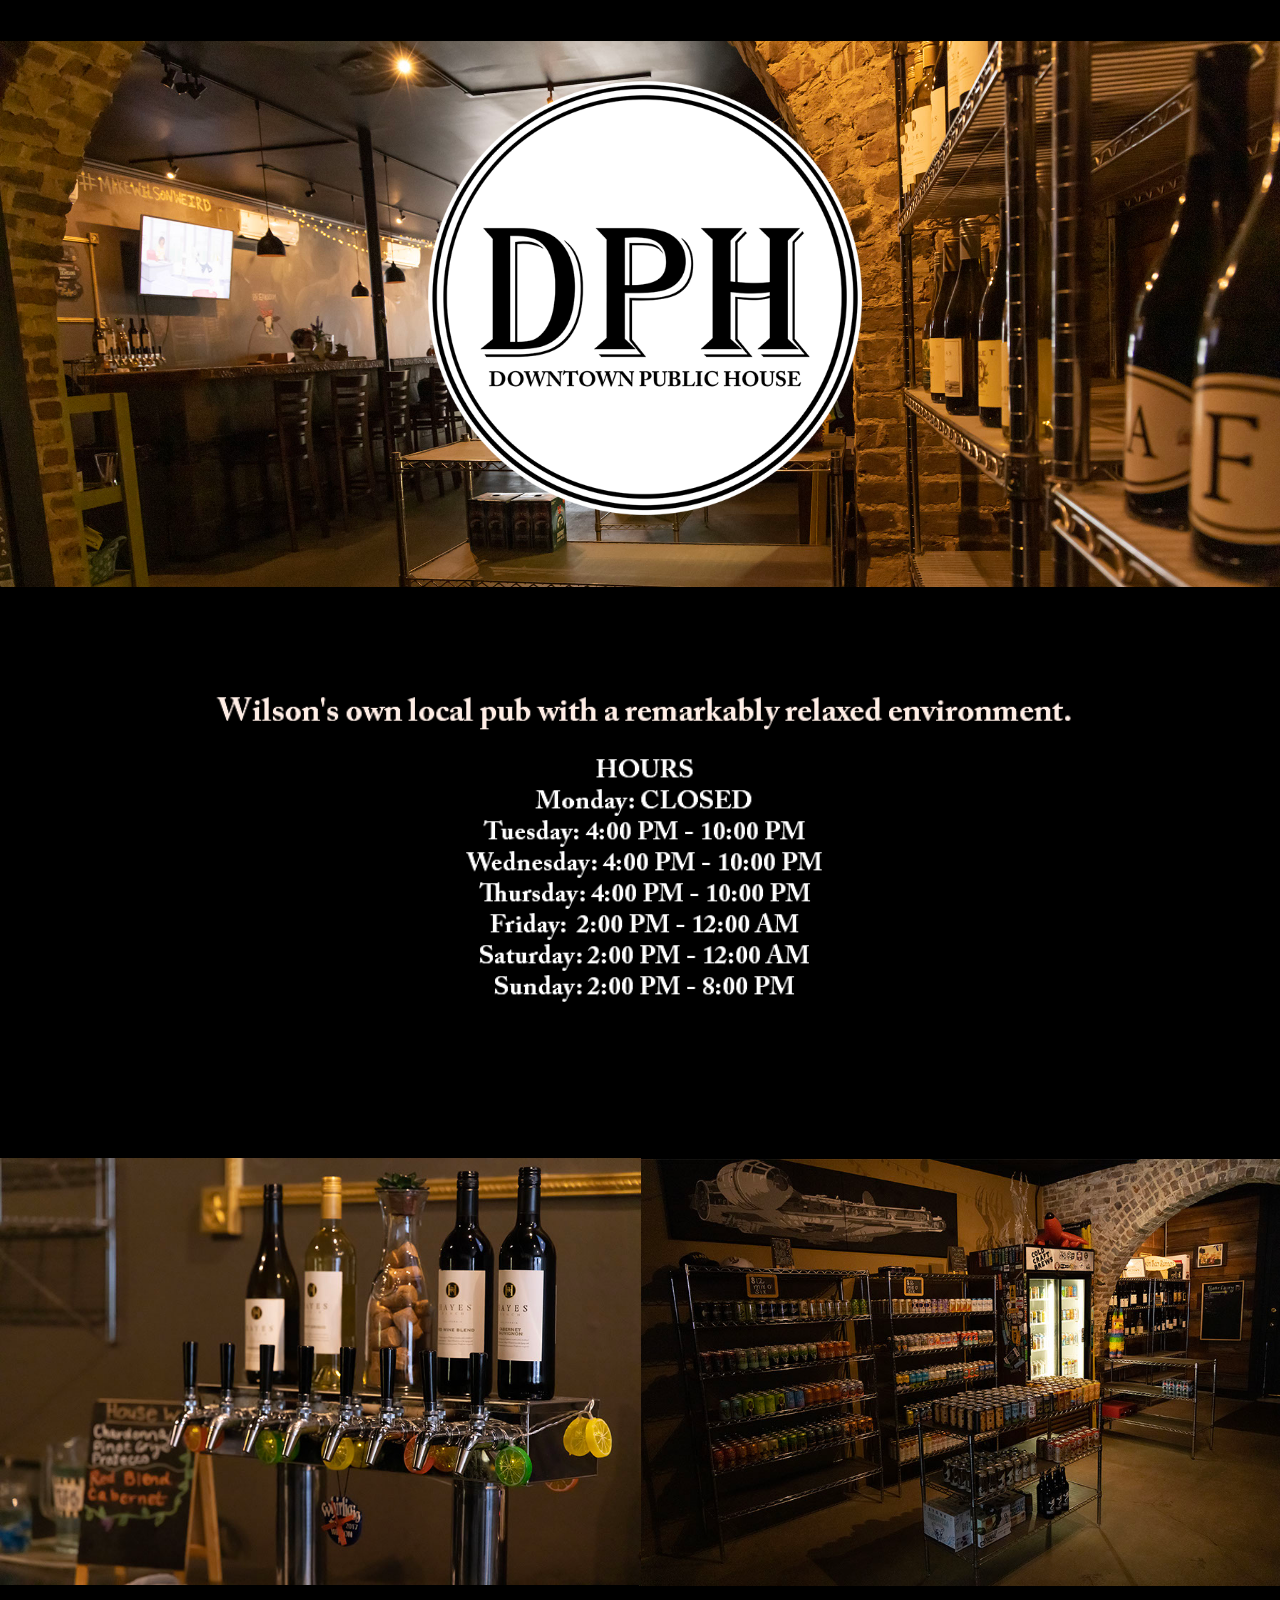
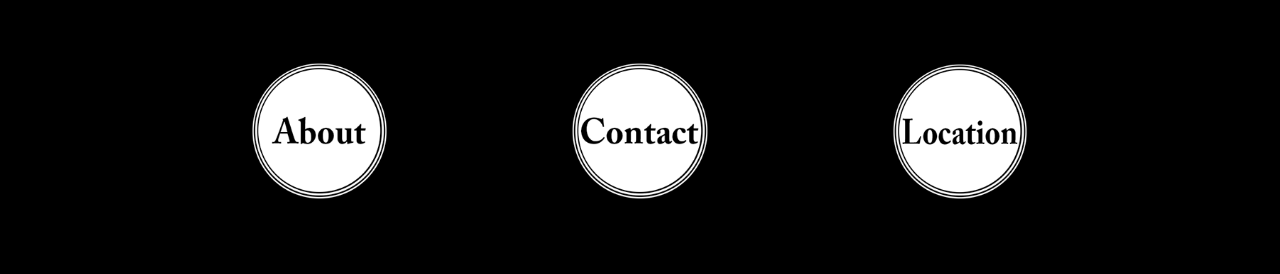
<file: index.html>
<!DOCTYPE html>
<html class="nojs html css_verticalspacer" lang="en-US">
 <head>

  <meta http-equiv="Content-type" content="text/html;charset=UTF-8"/>
  <meta name="generator" content="2018.1.0.386"/>
  <meta name="viewport" content="width=device-width, initial-scale=1.0"/>
  
  <script type="text/javascript">
   // Update the 'nojs'/'js' class on the html node
document.documentElement.className = document.documentElement.className.replace(/\bnojs\b/g, 'js');

// Check that all required assets are uploaded and up-to-date
if(typeof Muse == "undefined") window.Muse = {}; window.Muse.assets = {"required":["museutils.js", "museconfig.js", "jquery.watch.js", "jquery.museresponsive.js", "require.js", "index.css"], "outOfDate":[]};
</script>
  
  <title>Home</title>
  <!-- CSS -->
  <link rel="stylesheet" type="text/css" href="css/site_global.css?crc=444006867"/>
  <link rel="stylesheet" type="text/css" href="css/index.css?crc=3859243957" id="pagesheet"/>
  <!-- IE-only CSS -->
  <!--[if lt IE 9]>
  <link rel="stylesheet" type="text/css" href="css/nomq_index.css?crc=522518288" id="nomq_pagesheet"/>
  <![endif]-->
   </head>
 <body>

  <div class="breakpoint active" id="bp_infinity" data-min-width="961"><!-- responsive breakpoint node -->
   <div class="clearfix borderbox" id="page"><!-- column -->
    <div class="clearfix colelem" id="pu100"><!-- group -->
     <div class="browser_width grpelem shared_content" id="u100-bw" data-content-guid="u100-bw_content">
      <div id="u100"><!-- simple frame --></div>
     </div>
     <div class="clip_frame grpelem" id="u156"><!-- image -->
      <img class="block temp_no_img_src" id="u156_img" data-orig-src="images/096a0080%20copy.jpg?crc=359237868" alt="" data-heightwidthratio="0.427022518765638" data-image-width="1199" data-image-height="512" src="images/blank.gif?crc=4208392903"/>
     </div>
     <div class="clip_frame grpelem" id="u176"><!-- image -->
      <img class="block temp_no_img_src" id="u176_img" data-orig-src="images/dphsmall.png?crc=171950645" alt="" data-heightwidthratio="1" data-image-width="406" data-image-height="406" src="images/blank.gif?crc=4208392903"/>
     </div>
    </div>
    <img class="colelem temp_no_img_src" id="u370-21" alt="Wilson's own local pub with a remarkably relaxed environment. HOURS Monday: CLOSED Tuesday: 4:00 PM - 10:00 PM Wednesday: 4:00 PM - 10:00 PM Thursday: 4:00 PM - 10:00 PM Friday: 2:00 PM - 12:00 AM Saturday: 2:00 PM - 12:00 AM Sunday: 2:00 PM - 8:00 PM" data-orig-src="images/u370-21.png?crc=124376671" data-image-width="872" src="images/blank.gif?crc=4208392903"/><!-- rasterized frame -->
    <div class="clearfix colelem" id="pu222"><!-- group -->
     <div class="clip_frame grpelem" id="u222"><!-- image -->
      <img class="block temp_no_img_src" id="u222_img" data-orig-src="images/096a0066%20copy.jpg?crc=4288953766" alt="" data-heightwidthratio="0.6666666666666666" data-image-width="600" data-image-height="400" src="images/blank.gif?crc=4208392903"/>
     </div>
     <div class="clip_frame grpelem" id="u204"><!-- image -->
      <img class="block temp_no_img_src" id="u204_img" data-orig-src="images/096a0070%20copy.jpg?crc=4105543171" alt="" data-heightwidthratio="0.6451612903225806" data-image-width="620" data-image-height="400" src="images/blank.gif?crc=4208392903"/>
     </div>
    </div>
    <div class="clearfix colelem" id="pu429"><!-- group -->
     <a class="nonblock nontext clip_frame grpelem" id="u429" href="about.html"><!-- image --><img class="block temp_no_img_src" id="u429_img" data-orig-src="images/about.png?crc=4066987932" alt="" data-heightwidthratio="1" data-image-width="151" data-image-height="151" src="images/blank.gif?crc=4208392903"/></a>
     <a class="nonblock nontext clip_frame grpelem" id="u417" href="contact.html"><!-- image --><img class="block temp_no_img_src" id="u417_img" data-orig-src="images/contact.png?crc=69557566" alt="" data-heightwidthratio="1" data-image-width="151" data-image-height="151" src="images/blank.gif?crc=4208392903"/></a>
     <a class="nonblock nontext clip_frame grpelem" id="u441" href="location.html"><!-- image --><img class="block temp_no_img_src" id="u441_img" data-orig-src="images/location.png?crc=4028399880" alt="" data-heightwidthratio="1" data-image-width="150" data-image-height="150" src="images/blank.gif?crc=4208392903"/></a>
    </div>
    <div class="verticalspacer" data-offset-top="1716" data-content-above-spacer="1716" data-content-below-spacer="62" data-sizePolicy="fixed" data-pintopage="page_fixedLeft"></div>
   </div>
  </div>
  <div class="breakpoint" id="bp_960" data-max-width="960"><!-- responsive breakpoint node -->
   <div class="clearfix borderbox temp_no_id" data-orig-id="page"><!-- column -->
    <div class="clearfix colelem temp_no_id" data-orig-id="pu100"><!-- group -->
     <span class="browser_width grpelem placeholder" data-placeholder-for="u100-bw_content"><!-- placeholder node --></span>
     <div class="clip_frame grpelem temp_no_id" data-orig-id="u156"><!-- image -->
      <img class="block temp_no_id temp_no_img_src" data-orig-src="images/096a0080%20copy960x410.jpg?crc=123970915" alt="" data-heightwidthratio="0.4270833333333333" data-image-width="960" data-image-height="410" data-orig-id="u156_img" src="images/blank.gif?crc=4208392903"/>
     </div>
     <div class="clip_frame grpelem temp_no_id" data-orig-id="u176"><!-- image -->
      <img class="block temp_no_id temp_no_img_src" data-orig-src="images/dphsmall325x326.png?crc=3789140608" alt="" data-heightwidthratio="1" data-image-width="325" data-image-height="325" data-orig-id="u176_img" src="images/blank.gif?crc=4208392903"/>
     </div>
    </div>
    <div class="clearfix colelem" id="pu204"><!-- group -->
     <div class="clip_frame grpelem temp_no_id" data-orig-id="u204"><!-- image -->
      <img class="block temp_no_id temp_no_img_src" data-orig-src="images/096a0070%20copy497x320.jpg?crc=268395814" alt="" data-heightwidthratio="0.6451612903225806" data-image-width="496" data-image-height="320" data-orig-id="u204_img" src="images/blank.gif?crc=4208392903"/>
     </div>
     <div class="clip_frame grpelem temp_no_id" data-orig-id="u222"><!-- image -->
      <img class="block temp_no_id temp_no_img_src" data-orig-src="images/096a0066%20copy480x321.jpg?crc=219848327" alt="" data-heightwidthratio="0.6666666666666666" data-image-width="480" data-image-height="320" data-orig-id="u222_img" src="images/blank.gif?crc=4208392903"/>
     </div>
     <img class="grpelem temp_no_id temp_no_img_src" alt="Wilson's own local pub with a remarkably relaxed environment. HOURS Monday: CLOSED Tuesday: 4:00 PM - 10:00 PM Wednesday: 4:00 PM - 10:00 PM Thursday: 4:00 PM - 10:00 PM Friday: 2:00 PM - 12:00 AM Saturday: 2:00 PM - 12:00 AM Sunday: 2:00 PM - 8:00 PM" data-orig-src="images/u370-212.png?crc=449368221" data-image-width="698" data-orig-id="u370-21" src="images/blank.gif?crc=4208392903"/><!-- rasterized frame -->
    </div>
    <div class="clearfix colelem temp_no_id" data-orig-id="pu429"><!-- group -->
     <a class="nonblock nontext clip_frame grpelem temp_no_id" href="about.html" data-orig-id="u429"><!-- image --><img class="block temp_no_id temp_no_img_src" data-orig-src="images/about.png?crc=4066987932" alt="" data-heightwidthratio="1" data-image-width="121" data-image-height="121" data-orig-id="u429_img" src="images/blank.gif?crc=4208392903"/></a>
     <a class="nonblock nontext clip_frame grpelem temp_no_id" href="contact.html" data-orig-id="u417"><!-- image --><img class="block temp_no_id temp_no_img_src" data-orig-src="images/contact.png?crc=69557566" alt="" data-heightwidthratio="1" data-image-width="121" data-image-height="121" data-orig-id="u417_img" src="images/blank.gif?crc=4208392903"/></a>
     <a class="nonblock nontext clip_frame grpelem temp_no_id" href="location.html" data-orig-id="u441"><!-- image --><img class="block temp_no_id temp_no_img_src" data-orig-src="images/location.png?crc=4028399880" alt="" data-heightwidthratio="1" data-image-width="120" data-image-height="120" data-orig-id="u441_img" src="images/blank.gif?crc=4208392903"/></a>
    </div>
    <div class="verticalspacer" data-offset-top="1576" data-content-above-spacer="1575" data-content-below-spacer="61" data-sizePolicy="fixed" data-pintopage="page_fixedLeft"></div>
   </div>
  </div>
  <!-- Other scripts -->
  <script type="text/javascript">
   // Decide whether to suppress missing file error or not based on preference setting
var suppressMissingFileError = false
</script>
  <script type="text/javascript">
   window.Muse.assets.check=function(c){if(!window.Muse.assets.checked){window.Muse.assets.checked=!0;var b={},d=function(a,b){if(window.getComputedStyle){var c=window.getComputedStyle(a,null);return c&&c.getPropertyValue(b)||c&&c[b]||""}if(document.documentElement.currentStyle)return(c=a.currentStyle)&&c[b]||a.style&&a.style[b]||"";return""},a=function(a){if(a.match(/^rgb/))return a=a.replace(/\s+/g,"").match(/([\d\,]+)/gi)[0].split(","),(parseInt(a[0])<<16)+(parseInt(a[1])<<8)+parseInt(a[2]);if(a.match(/^\#/))return parseInt(a.substr(1),
16);return 0},f=function(f){for(var g=document.getElementsByTagName("link"),j=0;j<g.length;j++)if("text/css"==g[j].type){var l=(g[j].href||"").match(/\/?css\/([\w\-]+\.css)\?crc=(\d+)/);if(!l||!l[1]||!l[2])break;b[l[1]]=l[2]}g=document.createElement("div");g.className="version";g.style.cssText="display:none; width:1px; height:1px;";document.getElementsByTagName("body")[0].appendChild(g);for(j=0;j<Muse.assets.required.length;){var l=Muse.assets.required[j],k=l.match(/([\w\-\.]+)\.(\w+)$/),i=k&&k[1]?
k[1]:null,k=k&&k[2]?k[2]:null;switch(k.toLowerCase()){case "css":i=i.replace(/\W/gi,"_").replace(/^([^a-z])/gi,"_$1");g.className+=" "+i;i=a(d(g,"color"));k=a(d(g,"backgroundColor"));i!=0||k!=0?(Muse.assets.required.splice(j,1),"undefined"!=typeof b[l]&&(i!=b[l]>>>24||k!=(b[l]&16777215))&&Muse.assets.outOfDate.push(l)):j++;g.className="version";break;case "js":j++;break;default:throw Error("Unsupported file type: "+k);}}c?c().jquery!="1.8.3"&&Muse.assets.outOfDate.push("jquery-1.8.3.min.js"):Muse.assets.required.push("jquery-1.8.3.min.js");
g.parentNode.removeChild(g);if(Muse.assets.outOfDate.length||Muse.assets.required.length)g="Some files on the server may be missing or incorrect. Clear browser cache and try again. If the problem persists please contact website author.",f&&Muse.assets.outOfDate.length&&(g+="\nOut of date: "+Muse.assets.outOfDate.join(",")),f&&Muse.assets.required.length&&(g+="\nMissing: "+Muse.assets.required.join(",")),suppressMissingFileError?(g+="\nUse SuppressMissingFileError key in AppPrefs.xml to show missing file error pop up.",console.log(g)):alert(g)};location&&location.search&&location.search.match&&location.search.match(/muse_debug/gi)?
setTimeout(function(){f(!0)},5E3):f()}};
var muse_init=function(){require.config({baseUrl:""});require(["jquery","museutils","whatinput","jquery.watch","jquery.museresponsive"],function(c){var $ = c;$(document).ready(function(){try{
window.Muse.assets.check($);/* body */
Muse.Utils.transformMarkupToFixBrowserProblemsPreInit();/* body */
Muse.Utils.prepHyperlinks(true);/* body */
Muse.Utils.resizeHeight('.browser_width');/* resize height */
Muse.Utils.requestAnimationFrame(function() { $('body').addClass('initialized'); });/* mark body as initialized */
Muse.Utils.makeButtonsVisibleAfterSettingMinWidth();/* body */
Muse.Utils.fullPage('#page');/* 100% height page */
$( '.breakpoint' ).registerBreakpoint();/* Register breakpoints */
Muse.Utils.transformMarkupToFixBrowserProblems();/* body */
}catch(b){if(b&&"function"==typeof b.notify?b.notify():Muse.Assert.fail("Error calling selector function: "+b),false)throw b;}})})};

</script>
  <!-- RequireJS script -->
  <script src="scripts/require.js?crc=7928878" type="text/javascript" async data-main="scripts/museconfig.js?crc=4286661555" onload="if (requirejs) requirejs.onError = function(requireType, requireModule) { if (requireType && requireType.toString && requireType.toString().indexOf && 0 <= requireType.toString().indexOf('#scripterror')) window.Muse.assets.check(); }" onerror="window.Muse.assets.check();"></script>
   </body>
</html>
</file>
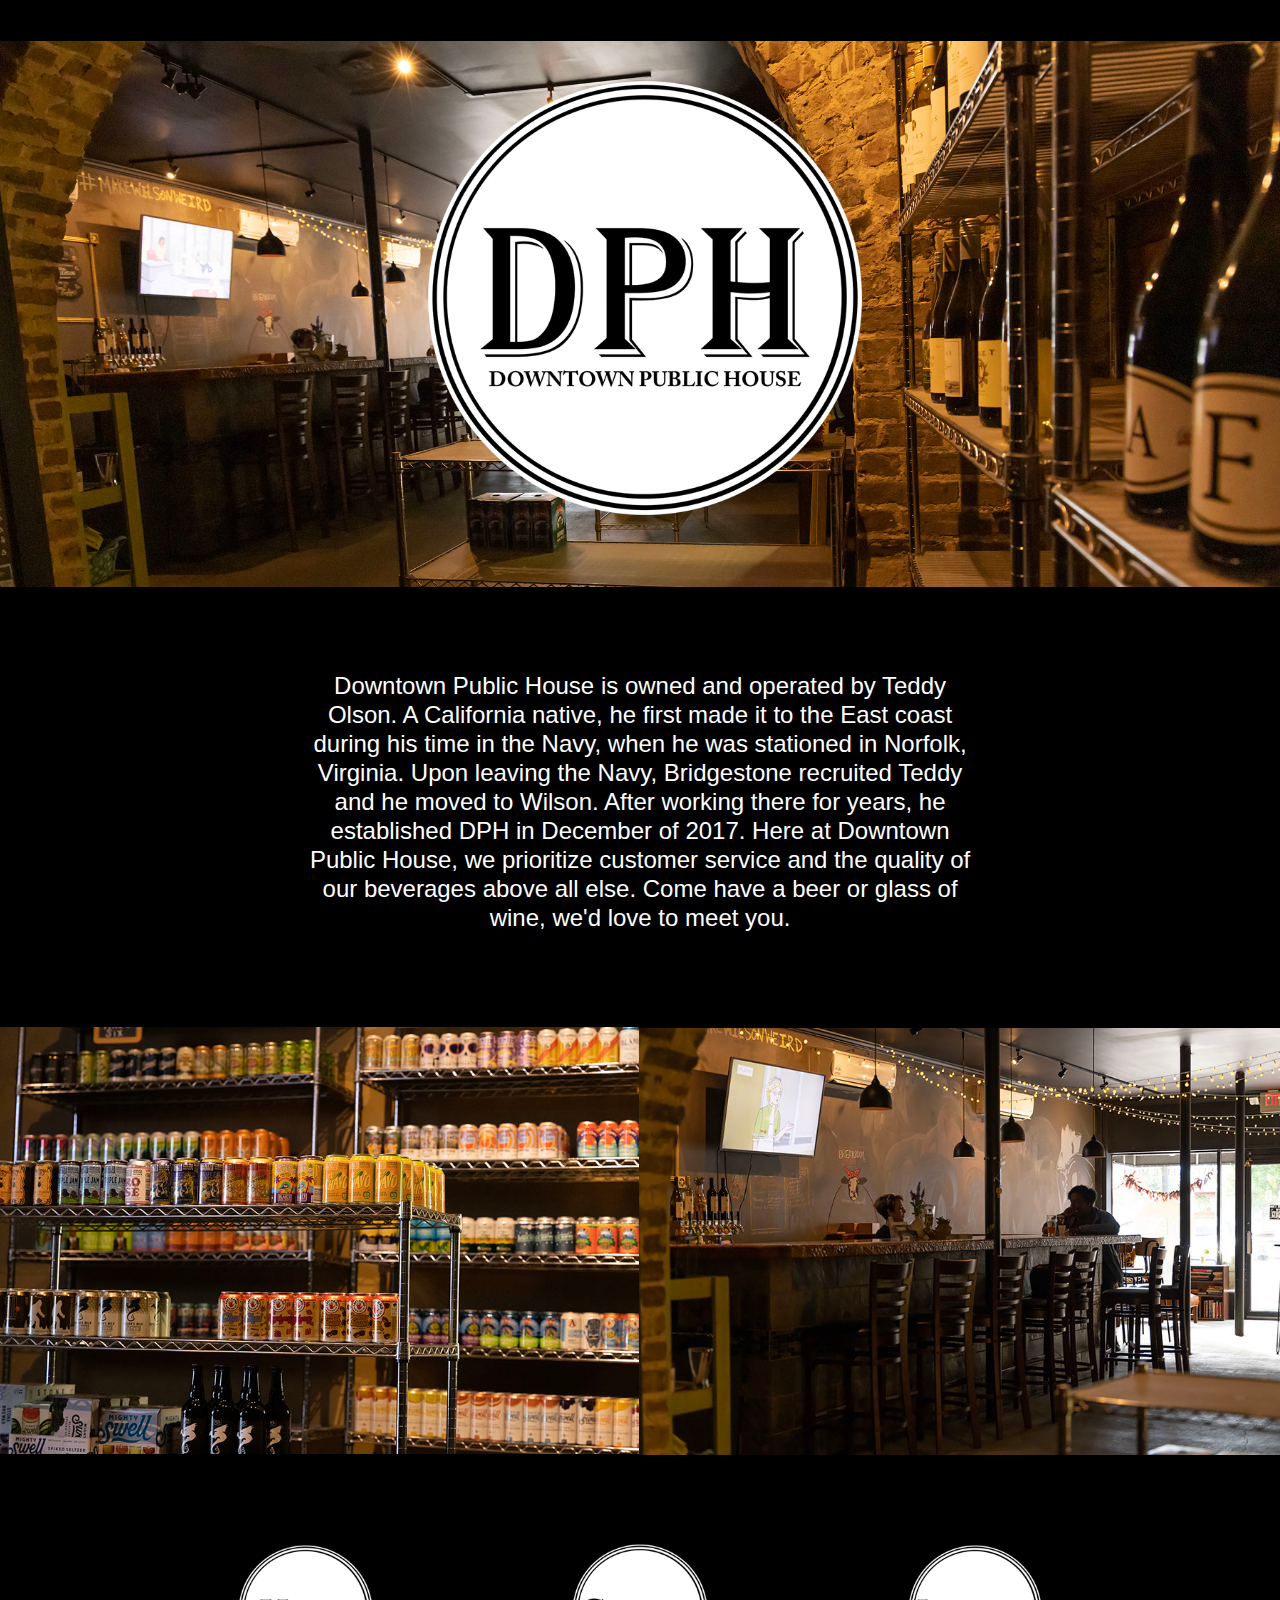
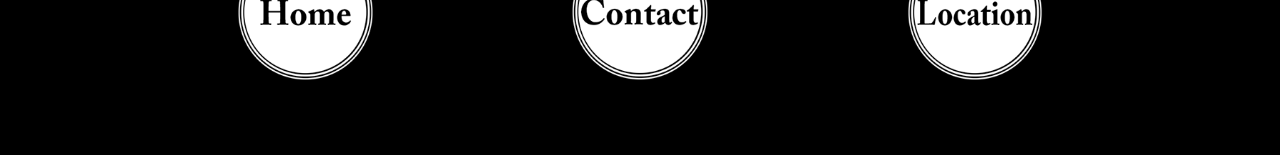
<file: about.html>
<!DOCTYPE html>
<html class="nojs html css_verticalspacer" lang="en-US">
 <head>

  <meta http-equiv="Content-type" content="text/html;charset=UTF-8"/>
  <meta name="generator" content="2018.1.0.386"/>
  <meta name="viewport" content="width=device-width, initial-scale=1.0"/>
  
  <script type="text/javascript">
   // Update the 'nojs'/'js' class on the html node
document.documentElement.className = document.documentElement.className.replace(/\bnojs\b/g, 'js');

// Check that all required assets are uploaded and up-to-date
if(typeof Muse == "undefined") window.Muse = {}; window.Muse.assets = {"required":["museutils.js", "museconfig.js", "jquery.watch.js", "jquery.museresponsive.js", "require.js", "about.css"], "outOfDate":[]};
</script>
  
  <title>About</title>
  <!-- CSS -->
  <link rel="stylesheet" type="text/css" href="css/site_global.css?crc=444006867"/>
  <link rel="stylesheet" type="text/css" href="css/about.css?crc=4046813212" id="pagesheet"/>
  <!-- IE-only CSS -->
  <!--[if lt IE 9]>
  <link rel="stylesheet" type="text/css" href="css/nomq_about.css?crc=4116464052" id="nomq_pagesheet"/>
  <![endif]-->
   </head>
 <body>

  <div class="breakpoint active" id="bp_infinity" data-min-width="961"><!-- responsive breakpoint node -->
   <div class="clearfix borderbox" id="page"><!-- column -->
    <div class="clearfix colelem" id="pu515"><!-- group -->
     <div class="browser_width grpelem shared_content" id="u515-bw" data-content-guid="u515-bw_content">
      <div id="u515"><!-- simple frame --></div>
     </div>
     <div class="clip_frame grpelem" id="u525"><!-- image -->
      <img class="block temp_no_img_src" id="u525_img" data-orig-src="images/096a0080%20copy.jpg?crc=359237868" alt="" data-heightwidthratio="0.427022518765638" data-image-width="1199" data-image-height="512" src="images/blank.gif?crc=4208392903"/>
     </div>
     <div class="clip_frame grpelem" id="u516"><!-- image -->
      <img class="block temp_no_img_src" id="u516_img" data-orig-src="images/dphsmall.png?crc=171950645" alt="" data-heightwidthratio="1" data-image-width="406" data-image-height="406" src="images/blank.gif?crc=4208392903"/>
     </div>
    </div>
    <div class="clearfix colelem shared_content" id="u529-4" data-content-guid="u529-4_content"><!-- content -->
     <p>Downtown Public House is owned and operated by Teddy Olson. A California native, he first made it to the East coast during his time in the Navy, when he was stationed in Norfolk, Virginia. Upon leaving the Navy, Bridgestone recruited Teddy and he moved to Wilson. After working there for years, he established DPH in December of 2017. Here at Downtown Public House, we prioritize customer service and the quality of our beverages above all else. Come have a beer or glass of wine, we'd love to meet you.</p>
    </div>
    <div class="clearfix colelem" id="pu559"><!-- group -->
     <div class="clip_frame grpelem" id="u559"><!-- image -->
      <img class="block temp_no_img_src" id="u559_img" data-orig-src="images/096a0074%20copy.jpg?crc=3969364719" alt="" data-heightwidthratio="0.6666666666666666" data-image-width="600" data-image-height="400" src="images/blank.gif?crc=4208392903"/>
     </div>
     <div class="clip_frame grpelem" id="u571"><!-- image -->
      <img class="block temp_no_img_src" id="u571_img" data-orig-src="images/096a0078%20copy.jpg?crc=3831186367" alt="" data-heightwidthratio="0.6666666666666666" data-image-width="600" data-image-height="400" src="images/blank.gif?crc=4208392903"/>
     </div>
    </div>
    <div class="clearfix colelem" id="pu543"><!-- group -->
     <a class="nonblock nontext clip_frame grpelem" id="u543" href="index.html"><!-- image --><img class="block temp_no_img_src" id="u543_img" data-orig-src="images/home.png?crc=224840767" alt="" data-heightwidthratio="1" data-image-width="150" data-image-height="150" src="images/blank.gif?crc=4208392903"/></a>
     <a class="nonblock nontext clip_frame grpelem" id="u518" href="contact.html"><!-- image --><img class="block temp_no_img_src" id="u518_img" data-orig-src="images/contact.png?crc=69557566" alt="" data-heightwidthratio="1" data-image-width="151" data-image-height="151" src="images/blank.gif?crc=4208392903"/></a>
     <a class="nonblock nontext clip_frame grpelem" id="u520" href="location.html"><!-- image --><img class="block temp_no_img_src" id="u520_img" data-orig-src="images/location.png?crc=4028399880" alt="" data-heightwidthratio="1" data-image-width="150" data-image-height="150" src="images/blank.gif?crc=4208392903"/></a>
    </div>
    <div class="verticalspacer" data-offset-top="1620" data-content-above-spacer="1620" data-content-below-spacer="62" data-sizePolicy="fixed" data-pintopage="page_fixedLeft"></div>
   </div>
  </div>
  <div class="breakpoint" id="bp_960" data-max-width="960"><!-- responsive breakpoint node -->
   <div class="clearfix borderbox temp_no_id" data-orig-id="page"><!-- column -->
    <div class="clearfix colelem temp_no_id" data-orig-id="pu515"><!-- group -->
     <span class="browser_width grpelem placeholder" data-placeholder-for="u515-bw_content"><!-- placeholder node --></span>
     <div class="clip_frame grpelem temp_no_id" data-orig-id="u525"><!-- image -->
      <img class="block temp_no_id temp_no_img_src" data-orig-src="images/096a0080%20copy960x410.jpg?crc=123970915" alt="" data-heightwidthratio="0.4270833333333333" data-image-width="960" data-image-height="410" data-orig-id="u525_img" src="images/blank.gif?crc=4208392903"/>
     </div>
     <div class="clip_frame grpelem temp_no_id" data-orig-id="u516"><!-- image -->
      <img class="block temp_no_id temp_no_img_src" data-orig-src="images/dphsmall325x326.png?crc=3789140608" alt="" data-heightwidthratio="1" data-image-width="325" data-image-height="325" data-orig-id="u516_img" src="images/blank.gif?crc=4208392903"/>
     </div>
    </div>
    <div class="clearfix colelem" id="pu529-4"><!-- group -->
     <span class="clearfix grpelem placeholder" data-placeholder-for="u529-4_content"><!-- placeholder node --></span>
     <div class="clip_frame grpelem temp_no_id" data-orig-id="u559"><!-- image -->
      <img class="block temp_no_id temp_no_img_src" data-orig-src="images/096a0074%20copy481x321.jpg?crc=3958421960" alt="" data-heightwidthratio="0.6666666666666666" data-image-width="480" data-image-height="320" data-orig-id="u559_img" src="images/blank.gif?crc=4208392903"/>
     </div>
     <div class="clip_frame grpelem temp_no_id" data-orig-id="u571"><!-- image -->
      <img class="block temp_no_id temp_no_img_src" data-orig-src="images/096a0078%20copy481x321.jpg?crc=55786705" alt="" data-heightwidthratio="0.6666666666666666" data-image-width="480" data-image-height="320" data-orig-id="u571_img" src="images/blank.gif?crc=4208392903"/>
     </div>
    </div>
    <div class="clearfix colelem temp_no_id" data-orig-id="pu543"><!-- group -->
     <a class="nonblock nontext clip_frame grpelem temp_no_id" href="index.html" data-orig-id="u543"><!-- image --><img class="block temp_no_id temp_no_img_src" data-orig-src="images/home.png?crc=224840767" alt="" data-heightwidthratio="1" data-image-width="120" data-image-height="120" data-orig-id="u543_img" src="images/blank.gif?crc=4208392903"/></a>
     <a class="nonblock nontext clip_frame grpelem temp_no_id" href="contact.html" data-orig-id="u518"><!-- image --><img class="block temp_no_id temp_no_img_src" data-orig-src="images/contact.png?crc=69557566" alt="" data-heightwidthratio="1" data-image-width="121" data-image-height="121" data-orig-id="u518_img" src="images/blank.gif?crc=4208392903"/></a>
     <a class="nonblock nontext clip_frame grpelem temp_no_id" href="location.html" data-orig-id="u520"><!-- image --><img class="block temp_no_id temp_no_img_src" data-orig-src="images/location.png?crc=4028399880" alt="" data-heightwidthratio="1" data-image-width="120" data-image-height="120" data-orig-id="u520_img" src="images/blank.gif?crc=4208392903"/></a>
    </div>
    <div class="verticalspacer" data-offset-top="1576" data-content-above-spacer="1575" data-content-below-spacer="61" data-sizePolicy="fixed" data-pintopage="page_fixedLeft"></div>
   </div>
  </div>
  <!-- Other scripts -->
  <script type="text/javascript">
   // Decide whether to suppress missing file error or not based on preference setting
var suppressMissingFileError = false
</script>
  <script type="text/javascript">
   window.Muse.assets.check=function(c){if(!window.Muse.assets.checked){window.Muse.assets.checked=!0;var b={},d=function(a,b){if(window.getComputedStyle){var c=window.getComputedStyle(a,null);return c&&c.getPropertyValue(b)||c&&c[b]||""}if(document.documentElement.currentStyle)return(c=a.currentStyle)&&c[b]||a.style&&a.style[b]||"";return""},a=function(a){if(a.match(/^rgb/))return a=a.replace(/\s+/g,"").match(/([\d\,]+)/gi)[0].split(","),(parseInt(a[0])<<16)+(parseInt(a[1])<<8)+parseInt(a[2]);if(a.match(/^\#/))return parseInt(a.substr(1),
16);return 0},f=function(f){for(var g=document.getElementsByTagName("link"),j=0;j<g.length;j++)if("text/css"==g[j].type){var l=(g[j].href||"").match(/\/?css\/([\w\-]+\.css)\?crc=(\d+)/);if(!l||!l[1]||!l[2])break;b[l[1]]=l[2]}g=document.createElement("div");g.className="version";g.style.cssText="display:none; width:1px; height:1px;";document.getElementsByTagName("body")[0].appendChild(g);for(j=0;j<Muse.assets.required.length;){var l=Muse.assets.required[j],k=l.match(/([\w\-\.]+)\.(\w+)$/),i=k&&k[1]?
k[1]:null,k=k&&k[2]?k[2]:null;switch(k.toLowerCase()){case "css":i=i.replace(/\W/gi,"_").replace(/^([^a-z])/gi,"_$1");g.className+=" "+i;i=a(d(g,"color"));k=a(d(g,"backgroundColor"));i!=0||k!=0?(Muse.assets.required.splice(j,1),"undefined"!=typeof b[l]&&(i!=b[l]>>>24||k!=(b[l]&16777215))&&Muse.assets.outOfDate.push(l)):j++;g.className="version";break;case "js":j++;break;default:throw Error("Unsupported file type: "+k);}}c?c().jquery!="1.8.3"&&Muse.assets.outOfDate.push("jquery-1.8.3.min.js"):Muse.assets.required.push("jquery-1.8.3.min.js");
g.parentNode.removeChild(g);if(Muse.assets.outOfDate.length||Muse.assets.required.length)g="Some files on the server may be missing or incorrect. Clear browser cache and try again. If the problem persists please contact website author.",f&&Muse.assets.outOfDate.length&&(g+="\nOut of date: "+Muse.assets.outOfDate.join(",")),f&&Muse.assets.required.length&&(g+="\nMissing: "+Muse.assets.required.join(",")),suppressMissingFileError?(g+="\nUse SuppressMissingFileError key in AppPrefs.xml to show missing file error pop up.",console.log(g)):alert(g)};location&&location.search&&location.search.match&&location.search.match(/muse_debug/gi)?
setTimeout(function(){f(!0)},5E3):f()}};
var muse_init=function(){require.config({baseUrl:""});require(["jquery","museutils","whatinput","jquery.watch","jquery.museresponsive"],function(c){var $ = c;$(document).ready(function(){try{
window.Muse.assets.check($);/* body */
Muse.Utils.transformMarkupToFixBrowserProblemsPreInit();/* body */
Muse.Utils.prepHyperlinks(true);/* body */
Muse.Utils.resizeHeight('.browser_width');/* resize height */
Muse.Utils.requestAnimationFrame(function() { $('body').addClass('initialized'); });/* mark body as initialized */
Muse.Utils.makeButtonsVisibleAfterSettingMinWidth();/* body */
Muse.Utils.fullPage('#page');/* 100% height page */
$( '.breakpoint' ).registerBreakpoint();/* Register breakpoints */
Muse.Utils.transformMarkupToFixBrowserProblems();/* body */
}catch(b){if(b&&"function"==typeof b.notify?b.notify():Muse.Assert.fail("Error calling selector function: "+b),false)throw b;}})})};

</script>
  <!-- RequireJS script -->
  <script src="scripts/require.js?crc=7928878" type="text/javascript" async data-main="scripts/museconfig.js?crc=4286661555" onload="if (requirejs) requirejs.onError = function(requireType, requireModule) { if (requireType && requireType.toString && requireType.toString().indexOf && 0 <= requireType.toString().indexOf('#scripterror')) window.Muse.assets.check(); }" onerror="window.Muse.assets.check();"></script>
   </body>
</html>
</file>
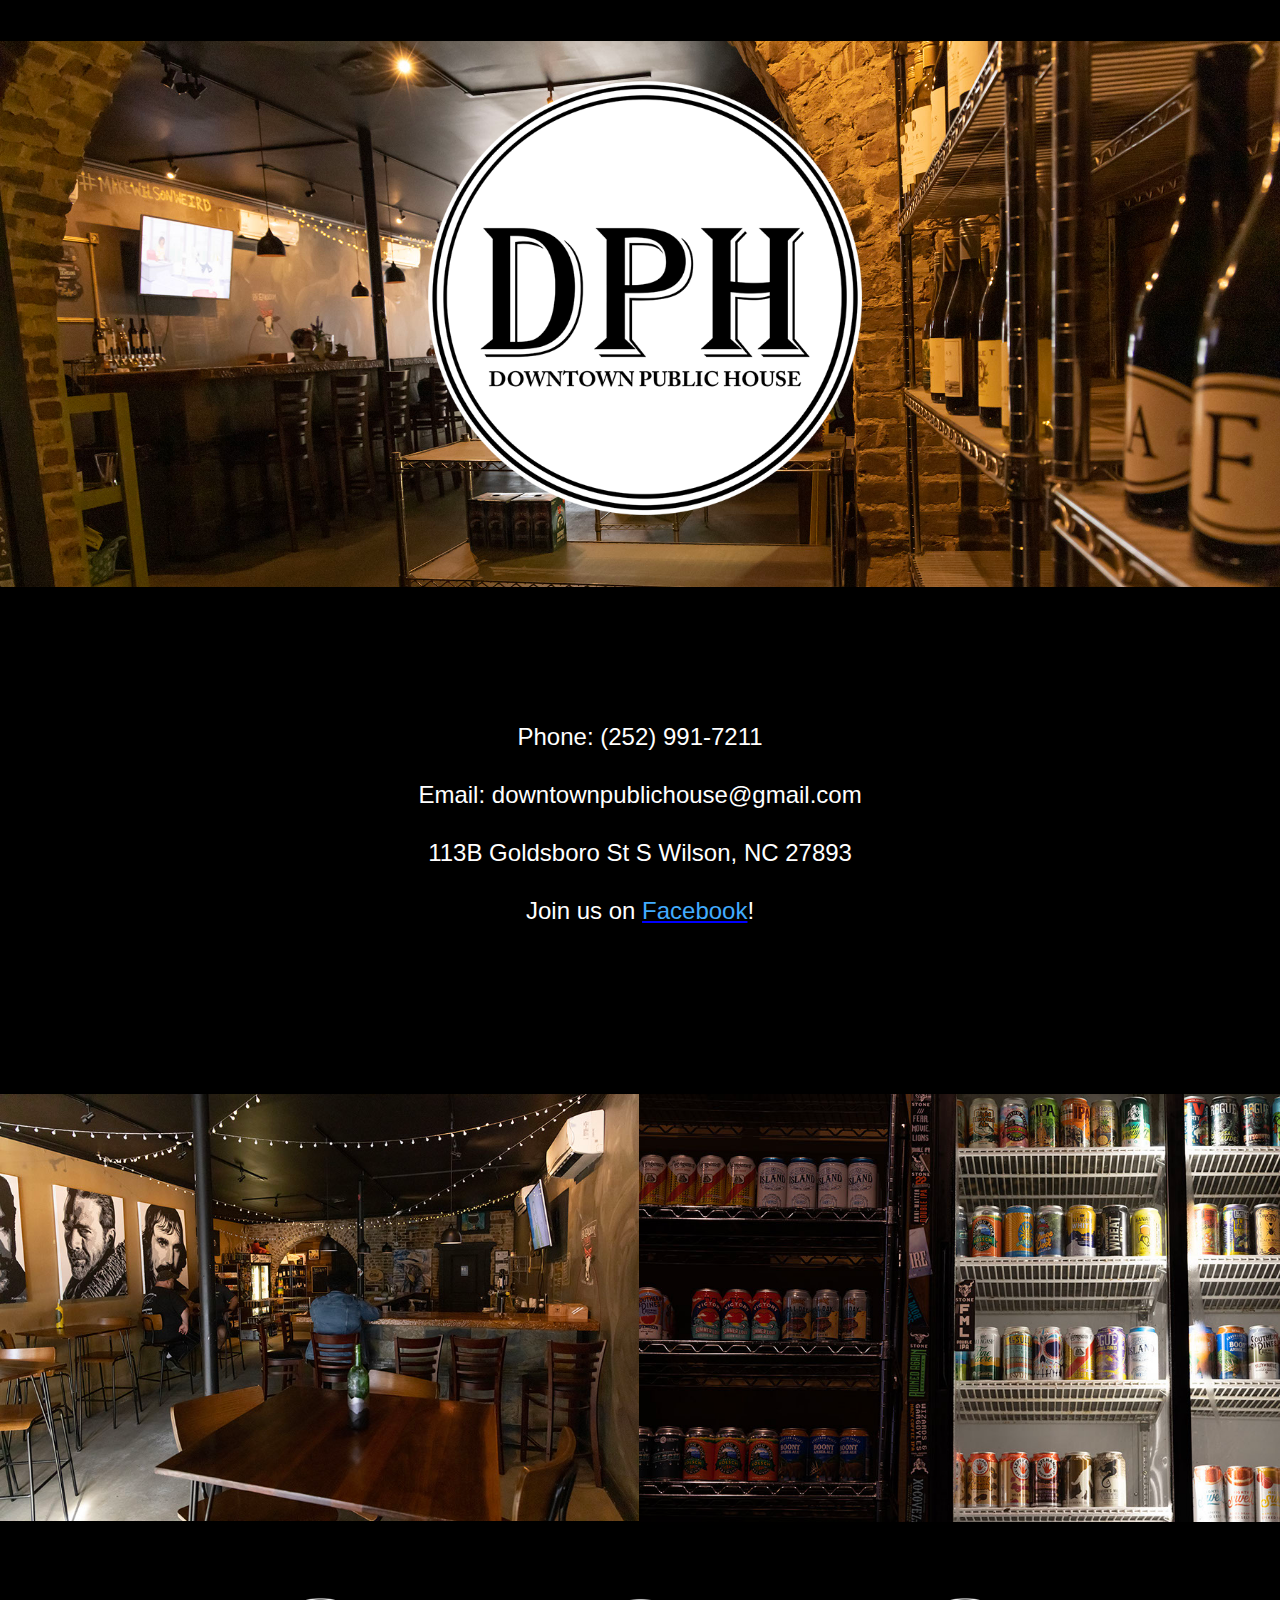
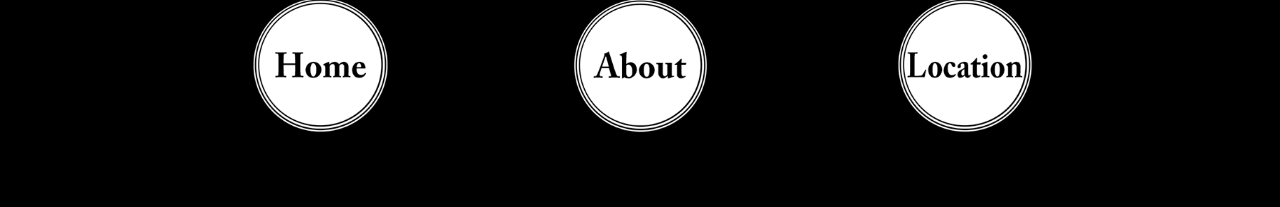
<file: contact.html>
<!DOCTYPE html>
<html class="nojs html css_verticalspacer" lang="en-US">
 <head>

  <meta http-equiv="Content-type" content="text/html;charset=UTF-8"/>
  <meta name="generator" content="2018.1.0.386"/>
  <meta name="viewport" content="width=device-width, initial-scale=1.0"/>
  
  <script type="text/javascript">
   // Update the 'nojs'/'js' class on the html node
document.documentElement.className = document.documentElement.className.replace(/\bnojs\b/g, 'js');

// Check that all required assets are uploaded and up-to-date
if(typeof Muse == "undefined") window.Muse = {}; window.Muse.assets = {"required":["museutils.js", "museconfig.js", "jquery.watch.js", "jquery.museresponsive.js", "require.js", "contact.css"], "outOfDate":[]};
</script>
  
  <title>Contact</title>
  <!-- CSS -->
  <link rel="stylesheet" type="text/css" href="css/site_global.css?crc=444006867"/>
  <link rel="stylesheet" type="text/css" href="css/contact.css?crc=511001299" id="pagesheet"/>
  <!-- IE-only CSS -->
  <!--[if lt IE 9]>
  <link rel="stylesheet" type="text/css" href="css/nomq_contact.css?crc=4263029171" id="nomq_pagesheet"/>
  <![endif]-->
   </head>
 <body>

  <div class="breakpoint active" id="bp_infinity" data-min-width="961"><!-- responsive breakpoint node -->
   <div class="clearfix borderbox" id="page"><!-- column -->
    <div class="clearfix colelem" id="pu690"><!-- group -->
     <div class="browser_width grpelem shared_content" id="u690-bw" data-content-guid="u690-bw_content">
      <div id="u690"><!-- simple frame --></div>
     </div>
     <div class="clip_frame grpelem" id="u693"><!-- image -->
      <img class="block temp_no_img_src" id="u693_img" data-orig-src="images/096a0080%20copy.jpg?crc=359237868" alt="" data-heightwidthratio="0.427022518765638" data-image-width="1199" data-image-height="512" src="images/blank.gif?crc=4208392903"/>
     </div>
     <div class="clip_frame grpelem" id="u685"><!-- image -->
      <img class="block temp_no_img_src" id="u685_img" data-orig-src="images/dphsmall.png?crc=171950645" alt="" data-heightwidthratio="1" data-image-width="406" data-image-height="406" src="images/blank.gif?crc=4208392903"/>
     </div>
    </div>
    <div class="clearfix colelem shared_content" id="u689-18" data-content-guid="u689-18_content"><!-- content -->
     <p id="u689">&nbsp;</p>
     <p id="u689-3">Phone: (252) 991-7211</p>
     <p id="u689-4">&nbsp;</p>
     <p id="u689-6">Email: downtownpublichouse@gmail.com</p>
     <p id="u689-7">&nbsp;</p>
     <p id="u689-9">113B Goldsboro St S Wilson, NC 27893</p>
     <p id="u689-10">&nbsp;</p>
     <p id="u689-15">Join us on <a class="nonblock" href="https://www.facebook.com/DowntownPublicHouse"><span id="u689-12">Facebook</span></a>!</p>
     <p id="u689-16">&nbsp;</p>
    </div>
    <div class="clearfix colelem" id="pu746"><!-- group -->
     <div class="clip_frame grpelem" id="u746"><!-- image -->
      <img class="block temp_no_img_src" id="u746_img" data-orig-src="images/096a0068%20copy.jpg?crc=406373108" alt="" data-heightwidthratio="0.667779632721202" data-image-width="599" data-image-height="400" src="images/blank.gif?crc=4208392903"/>
     </div>
     <div class="clip_frame grpelem" id="u734"><!-- image -->
      <img class="block temp_no_img_src" id="u734_img" data-orig-src="images/096a0076%20copy.jpg?crc=3804157176" alt="" data-heightwidthratio="0.6666666666666666" data-image-width="600" data-image-height="400" src="images/blank.gif?crc=4208392903"/>
     </div>
    </div>
    <div class="clearfix colelem" id="pu681"><!-- group -->
     <a class="nonblock nontext clip_frame grpelem" id="u681" href="index.html"><!-- image --><img class="block temp_no_img_src" id="u681_img" data-orig-src="images/home.png?crc=224840767" alt="" data-heightwidthratio="1" data-image-width="150" data-image-height="150" src="images/blank.gif?crc=4208392903"/></a>
     <a class="nonblock nontext clip_frame grpelem" id="u762" href="about.html"><!-- image --><img class="block temp_no_img_src" id="u762_img" data-orig-src="images/about.png?crc=4066987932" alt="" data-heightwidthratio="1" data-image-width="149" data-image-height="149" src="images/blank.gif?crc=4208392903"/></a>
     <a class="nonblock nontext clip_frame grpelem" id="u683" href="location.html"><!-- image --><img class="block temp_no_img_src" id="u683_img" data-orig-src="images/location.png?crc=4028399880" alt="" data-heightwidthratio="1" data-image-width="150" data-image-height="150" src="images/blank.gif?crc=4208392903"/></a>
    </div>
    <div class="verticalspacer" data-offset-top="1673" data-content-above-spacer="1673" data-content-below-spacer="62" data-sizePolicy="fixed" data-pintopage="page_fixedLeft"></div>
   </div>
  </div>
  <div class="breakpoint" id="bp_960" data-max-width="960"><!-- responsive breakpoint node -->
   <div class="clearfix borderbox temp_no_id" data-orig-id="page"><!-- column -->
    <div class="clearfix colelem temp_no_id" data-orig-id="pu690"><!-- group -->
     <span class="browser_width grpelem placeholder" data-placeholder-for="u690-bw_content"><!-- placeholder node --></span>
     <div class="clip_frame grpelem temp_no_id" data-orig-id="u693"><!-- image -->
      <img class="block temp_no_id temp_no_img_src" data-orig-src="images/096a0080%20copy960x410.jpg?crc=123970915" alt="" data-heightwidthratio="0.4270833333333333" data-image-width="960" data-image-height="410" data-orig-id="u693_img" src="images/blank.gif?crc=4208392903"/>
     </div>
     <div class="clip_frame grpelem temp_no_id" data-orig-id="u685"><!-- image -->
      <img class="block temp_no_id temp_no_img_src" data-orig-src="images/dphsmall325x326.png?crc=3789140608" alt="" data-heightwidthratio="1" data-image-width="325" data-image-height="325" data-orig-id="u685_img" src="images/blank.gif?crc=4208392903"/>
     </div>
    </div>
    <span class="clearfix colelem placeholder" data-placeholder-for="u689-18_content"><!-- placeholder node --></span>
    <div class="clearfix colelem temp_no_id" data-orig-id="pu746"><!-- group -->
     <div class="clip_frame grpelem temp_no_id" data-orig-id="u746"><!-- image -->
      <img class="block temp_no_id temp_no_img_src" data-orig-src="images/096a0068%20copy480x320.jpg?crc=454522639" alt="" data-heightwidthratio="0.6666666666666666" data-image-width="480" data-image-height="320" data-orig-id="u746_img" src="images/blank.gif?crc=4208392903"/>
     </div>
     <div class="clip_frame grpelem temp_no_id" data-orig-id="u734"><!-- image -->
      <img class="block temp_no_id temp_no_img_src" data-orig-src="images/096a0076%20copy481x321.jpg?crc=421317663" alt="" data-heightwidthratio="0.6666666666666666" data-image-width="480" data-image-height="320" data-orig-id="u734_img" src="images/blank.gif?crc=4208392903"/>
     </div>
    </div>
    <div class="clearfix colelem temp_no_id" data-orig-id="pu681"><!-- group -->
     <a class="nonblock nontext clip_frame grpelem temp_no_id" href="index.html" data-orig-id="u681"><!-- image --><img class="block temp_no_id temp_no_img_src" data-orig-src="images/home.png?crc=224840767" alt="" data-heightwidthratio="1" data-image-width="120" data-image-height="120" data-orig-id="u681_img" src="images/blank.gif?crc=4208392903"/></a>
     <a class="nonblock nontext clip_frame grpelem temp_no_id" href="about.html" data-orig-id="u762"><!-- image --><img class="block temp_no_id temp_no_img_src" data-orig-src="images/about.png?crc=4066987932" alt="" data-heightwidthratio="1" data-image-width="119" data-image-height="119" data-orig-id="u762_img" src="images/blank.gif?crc=4208392903"/></a>
     <a class="nonblock nontext clip_frame grpelem temp_no_id" href="location.html" data-orig-id="u683"><!-- image --><img class="block temp_no_id temp_no_img_src" data-orig-src="images/location.png?crc=4028399880" alt="" data-heightwidthratio="1" data-image-width="120" data-image-height="120" data-orig-id="u683_img" src="images/blank.gif?crc=4208392903"/></a>
    </div>
    <div class="verticalspacer" data-offset-top="1576" data-content-above-spacer="1575" data-content-below-spacer="61" data-sizePolicy="fixed" data-pintopage="page_fixedLeft"></div>
   </div>
  </div>
  <!-- Other scripts -->
  <script type="text/javascript">
   // Decide whether to suppress missing file error or not based on preference setting
var suppressMissingFileError = false
</script>
  <script type="text/javascript">
   window.Muse.assets.check=function(c){if(!window.Muse.assets.checked){window.Muse.assets.checked=!0;var b={},d=function(a,b){if(window.getComputedStyle){var c=window.getComputedStyle(a,null);return c&&c.getPropertyValue(b)||c&&c[b]||""}if(document.documentElement.currentStyle)return(c=a.currentStyle)&&c[b]||a.style&&a.style[b]||"";return""},a=function(a){if(a.match(/^rgb/))return a=a.replace(/\s+/g,"").match(/([\d\,]+)/gi)[0].split(","),(parseInt(a[0])<<16)+(parseInt(a[1])<<8)+parseInt(a[2]);if(a.match(/^\#/))return parseInt(a.substr(1),
16);return 0},f=function(f){for(var g=document.getElementsByTagName("link"),j=0;j<g.length;j++)if("text/css"==g[j].type){var l=(g[j].href||"").match(/\/?css\/([\w\-]+\.css)\?crc=(\d+)/);if(!l||!l[1]||!l[2])break;b[l[1]]=l[2]}g=document.createElement("div");g.className="version";g.style.cssText="display:none; width:1px; height:1px;";document.getElementsByTagName("body")[0].appendChild(g);for(j=0;j<Muse.assets.required.length;){var l=Muse.assets.required[j],k=l.match(/([\w\-\.]+)\.(\w+)$/),i=k&&k[1]?
k[1]:null,k=k&&k[2]?k[2]:null;switch(k.toLowerCase()){case "css":i=i.replace(/\W/gi,"_").replace(/^([^a-z])/gi,"_$1");g.className+=" "+i;i=a(d(g,"color"));k=a(d(g,"backgroundColor"));i!=0||k!=0?(Muse.assets.required.splice(j,1),"undefined"!=typeof b[l]&&(i!=b[l]>>>24||k!=(b[l]&16777215))&&Muse.assets.outOfDate.push(l)):j++;g.className="version";break;case "js":j++;break;default:throw Error("Unsupported file type: "+k);}}c?c().jquery!="1.8.3"&&Muse.assets.outOfDate.push("jquery-1.8.3.min.js"):Muse.assets.required.push("jquery-1.8.3.min.js");
g.parentNode.removeChild(g);if(Muse.assets.outOfDate.length||Muse.assets.required.length)g="Some files on the server may be missing or incorrect. Clear browser cache and try again. If the problem persists please contact website author.",f&&Muse.assets.outOfDate.length&&(g+="\nOut of date: "+Muse.assets.outOfDate.join(",")),f&&Muse.assets.required.length&&(g+="\nMissing: "+Muse.assets.required.join(",")),suppressMissingFileError?(g+="\nUse SuppressMissingFileError key in AppPrefs.xml to show missing file error pop up.",console.log(g)):alert(g)};location&&location.search&&location.search.match&&location.search.match(/muse_debug/gi)?
setTimeout(function(){f(!0)},5E3):f()}};
var muse_init=function(){require.config({baseUrl:""});require(["jquery","museutils","whatinput","jquery.watch","jquery.museresponsive"],function(c){var $ = c;$(document).ready(function(){try{
window.Muse.assets.check($);/* body */
Muse.Utils.transformMarkupToFixBrowserProblemsPreInit();/* body */
Muse.Utils.prepHyperlinks(true);/* body */
Muse.Utils.resizeHeight('.browser_width');/* resize height */
Muse.Utils.requestAnimationFrame(function() { $('body').addClass('initialized'); });/* mark body as initialized */
Muse.Utils.makeButtonsVisibleAfterSettingMinWidth();/* body */
Muse.Utils.fullPage('#page');/* 100% height page */
$( '.breakpoint' ).registerBreakpoint();/* Register breakpoints */
Muse.Utils.transformMarkupToFixBrowserProblems();/* body */
}catch(b){if(b&&"function"==typeof b.notify?b.notify():Muse.Assert.fail("Error calling selector function: "+b),false)throw b;}})})};

</script>
  <!-- RequireJS script -->
  <script src="scripts/require.js?crc=7928878" type="text/javascript" async data-main="scripts/museconfig.js?crc=4286661555" onload="if (requirejs) requirejs.onError = function(requireType, requireModule) { if (requireType && requireType.toString && requireType.toString().indexOf && 0 <= requireType.toString().indexOf('#scripterror')) window.Muse.assets.check(); }" onerror="window.Muse.assets.check();"></script>
   </body>
</html>
</file>
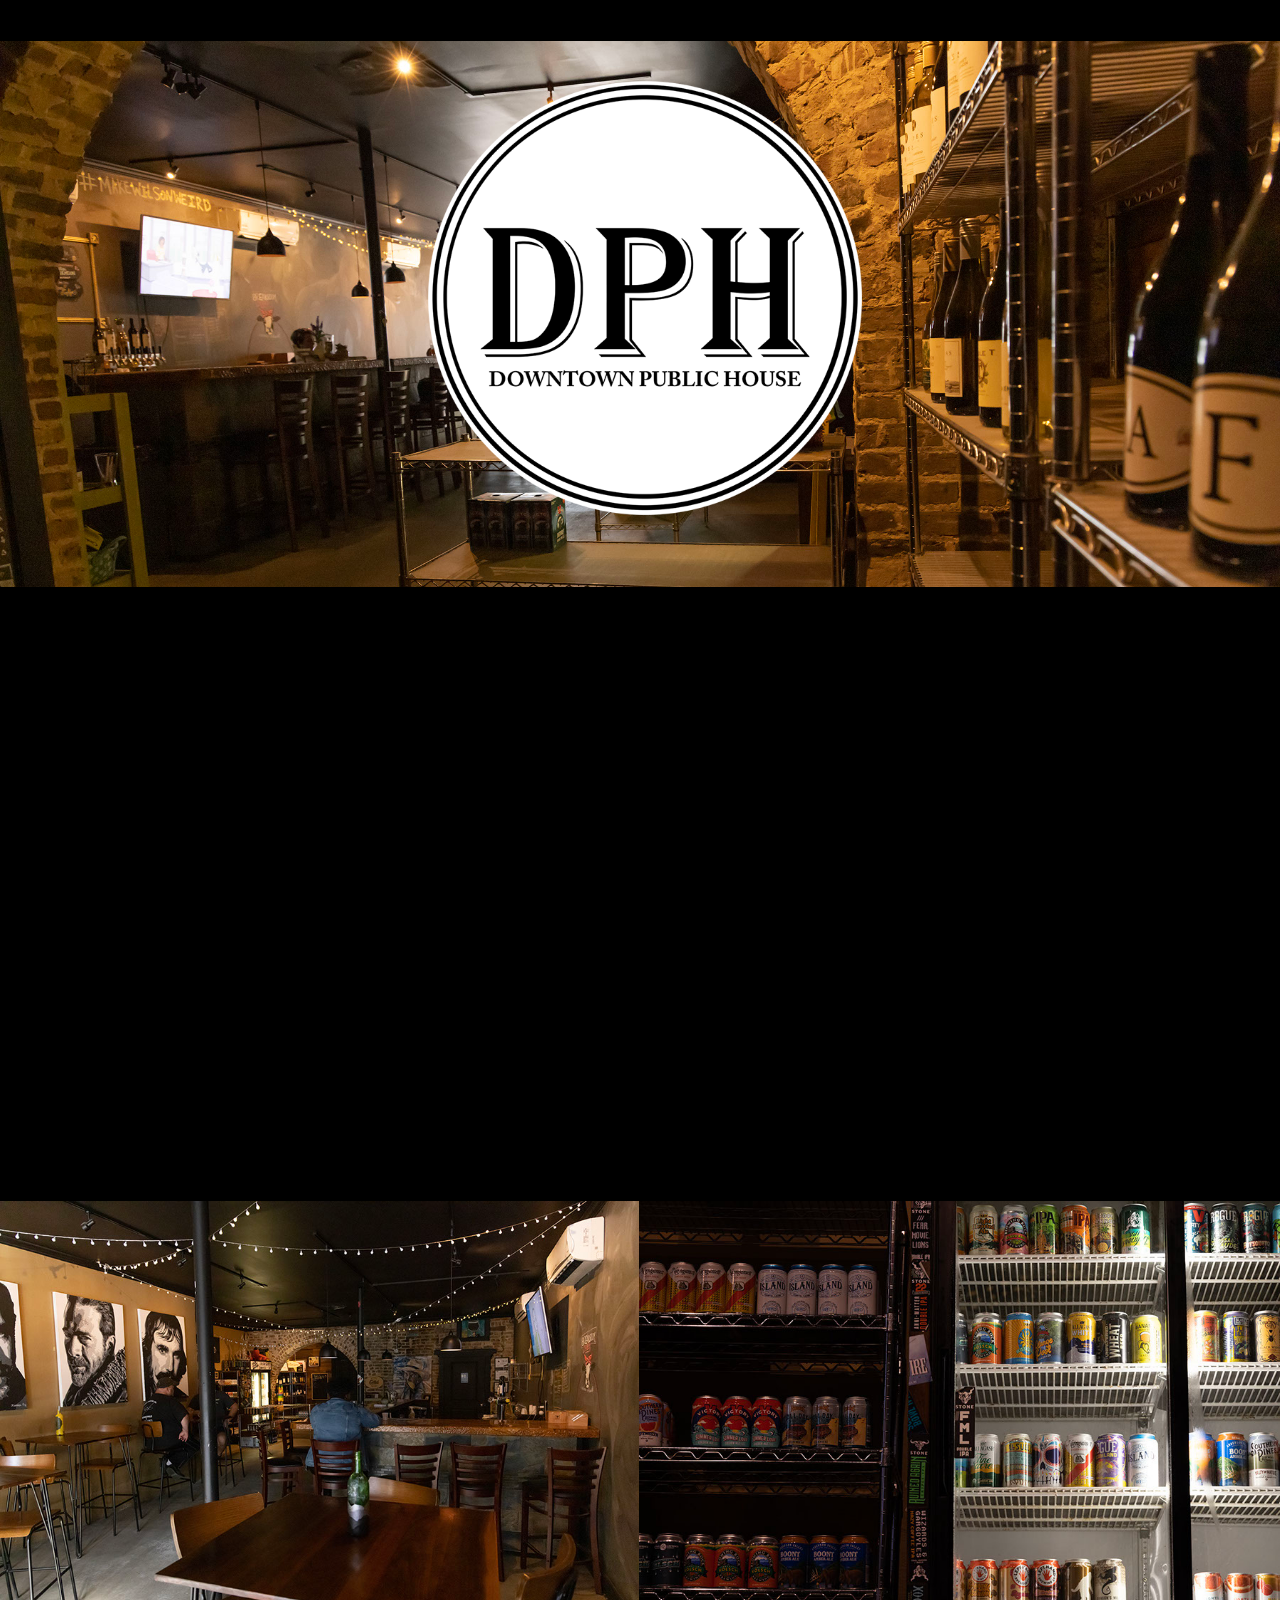
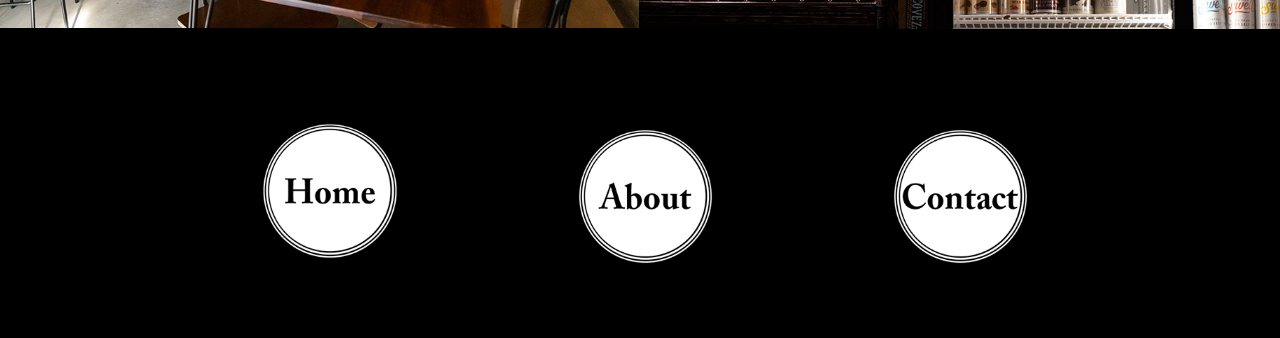
<file: location.html>
<!DOCTYPE html>
<html class="nojs html css_verticalspacer" lang="en-US">
 <head>

  <meta http-equiv="Content-type" content="text/html;charset=UTF-8"/>
  <meta name="generator" content="2018.1.0.386"/>
  <meta name="viewport" content="width=device-width, initial-scale=1.0"/>
  
  <script type="text/javascript">
   // Update the 'nojs'/'js' class on the html node
document.documentElement.className = document.documentElement.className.replace(/\bnojs\b/g, 'js');

// Check that all required assets are uploaded and up-to-date
if(typeof Muse == "undefined") window.Muse = {}; window.Muse.assets = {"required":["museutils.js", "museconfig.js", "jquery.watch.js", "jquery.museresponsive.js", "require.js", "location.css"], "outOfDate":[]};
</script>
  
  <title>Location</title>
  <!-- CSS -->
  <link rel="stylesheet" type="text/css" href="css/site_global.css?crc=444006867"/>
  <link rel="stylesheet" type="text/css" href="css/location.css?crc=99854540" id="pagesheet"/>
  <!-- IE-only CSS -->
  <!--[if lt IE 9]>
  <link rel="stylesheet" type="text/css" href="css/nomq_location.css?crc=188613483" id="nomq_pagesheet"/>
  <![endif]-->
   </head>
 <body>

  <div class="breakpoint active" id="bp_infinity" data-min-width="961"><!-- responsive breakpoint node -->
   <div class="clearfix borderbox" id="page"><!-- column -->
    <div class="clearfix colelem" id="pu1110"><!-- group -->
     <div class="browser_width grpelem shared_content" id="u1110-bw" data-content-guid="u1110-bw_content">
      <div id="u1110"><!-- simple frame --></div>
     </div>
     <div class="clip_frame grpelem" id="u1113"><!-- image -->
      <img class="block temp_no_img_src" id="u1113_img" data-orig-src="images/096a0080%20copy.jpg?crc=359237868" alt="" data-heightwidthratio="0.427022518765638" data-image-width="1199" data-image-height="512" src="images/blank.gif?crc=4208392903"/>
     </div>
     <div class="clip_frame grpelem" id="u1115"><!-- image -->
      <img class="block temp_no_img_src" id="u1115_img" data-orig-src="images/dphsmall.png?crc=171950645" alt="" data-heightwidthratio="1" data-image-width="406" data-image-height="406" src="images/blank.gif?crc=4208392903"/>
     </div>
    </div>
    <div class="size_fluid_width colelem shared_content" id="u1154" data-pintopage="page_fluidx" data-sizePolicy="fluidWidth" data-content-guid="u1154_content"><!-- custom html -->
     
<iframe class="actAsDiv" style="width:100%;height:100%;" frameborder="0" scrolling="no" marginheight="0" marginwidth="0" src="https://maps.google.com/maps?f=q&amp;source=s_q&amp;q=113B%20Goldsboro%20St%20S%2C%20Wilson%2C%20NC%2027893&amp;aq=0&amp;ie=UTF8&amp;t=m&amp;z=12&amp;iwloc=A&amp;output=embed"></iframe>

    </div>
    <div class="clearfix colelem" id="pu1101"><!-- group -->
     <div class="clip_frame grpelem" id="u1101"><!-- image -->
      <img class="block temp_no_img_src" id="u1101_img" data-orig-src="images/096a0068%20copy.jpg?crc=406373108" alt="" data-heightwidthratio="0.667779632721202" data-image-width="599" data-image-height="400" src="images/blank.gif?crc=4208392903"/>
     </div>
     <div class="clip_frame grpelem" id="u1103"><!-- image -->
      <img class="block temp_no_img_src" id="u1103_img" data-orig-src="images/096a0076%20copy.jpg?crc=3804157176" alt="" data-heightwidthratio="0.6666666666666666" data-image-width="600" data-image-height="400" src="images/blank.gif?crc=4208392903"/>
     </div>
    </div>
    <div class="clearfix colelem" id="pu1107"><!-- group -->
     <a class="nonblock nontext clip_frame grpelem" id="u1107" href="index.html"><!-- image --><img class="block temp_no_img_src" id="u1107_img" data-orig-src="images/home.png?crc=224840767" alt="" data-heightwidthratio="1" data-image-width="150" data-image-height="150" src="images/blank.gif?crc=4208392903"/></a>
     <a class="nonblock nontext clip_frame grpelem" id="u1111" href="about.html"><!-- image --><img class="block temp_no_img_src" id="u1111_img" data-orig-src="images/about.png?crc=4066987932" alt="" data-heightwidthratio="1" data-image-width="149" data-image-height="149" src="images/blank.gif?crc=4208392903"/></a>
     <a class="nonblock nontext clip_frame grpelem" id="u1161" href="contact.html"><!-- image --><img class="block temp_no_img_src" id="u1161_img" data-orig-src="images/contact.png?crc=69557566" alt="" data-heightwidthratio="1" data-image-width="149" data-image-height="149" src="images/blank.gif?crc=4208392903"/></a>
    </div>
    <div class="verticalspacer" data-offset-top="1804" data-content-above-spacer="1804" data-content-below-spacer="62" data-sizePolicy="fixed" data-pintopage="page_fixedLeft"></div>
   </div>
  </div>
  <div class="breakpoint" id="bp_960" data-max-width="960"><!-- responsive breakpoint node -->
   <div class="clearfix borderbox temp_no_id" data-orig-id="page"><!-- column -->
    <div class="clearfix colelem temp_no_id" data-orig-id="pu1110"><!-- group -->
     <span class="browser_width grpelem placeholder" data-placeholder-for="u1110-bw_content"><!-- placeholder node --></span>
     <div class="clip_frame grpelem temp_no_id" data-orig-id="u1113"><!-- image -->
      <img class="block temp_no_id temp_no_img_src" data-orig-src="images/096a0080%20copy960x410.jpg?crc=123970915" alt="" data-heightwidthratio="0.4270833333333333" data-image-width="960" data-image-height="410" data-orig-id="u1113_img" src="images/blank.gif?crc=4208392903"/>
     </div>
     <div class="clip_frame grpelem temp_no_id" data-orig-id="u1115"><!-- image -->
      <img class="block temp_no_id temp_no_img_src" data-orig-src="images/dphsmall325x326.png?crc=3789140608" alt="" data-heightwidthratio="1" data-image-width="325" data-image-height="325" data-orig-id="u1115_img" src="images/blank.gif?crc=4208392903"/>
     </div>
    </div>
    <span class="size_fluid_width colelem placeholder" data-placeholder-for="u1154_content"><!-- placeholder node --></span>
    <div class="clearfix colelem temp_no_id" data-orig-id="pu1101"><!-- group -->
     <div class="clip_frame grpelem temp_no_id" data-orig-id="u1101"><!-- image -->
      <img class="block temp_no_id temp_no_img_src" data-orig-src="images/096a0068%20copy480x320.jpg?crc=454522639" alt="" data-heightwidthratio="0.6666666666666666" data-image-width="480" data-image-height="320" data-orig-id="u1101_img" src="images/blank.gif?crc=4208392903"/>
     </div>
     <div class="clip_frame grpelem temp_no_id" data-orig-id="u1103"><!-- image -->
      <img class="block temp_no_id temp_no_img_src" data-orig-src="images/096a0076%20copy481x321.jpg?crc=421317663" alt="" data-heightwidthratio="0.6666666666666666" data-image-width="480" data-image-height="320" data-orig-id="u1103_img" src="images/blank.gif?crc=4208392903"/>
     </div>
    </div>
    <div class="clearfix colelem temp_no_id" data-orig-id="pu1107"><!-- group -->
     <a class="nonblock nontext clip_frame grpelem temp_no_id" href="index.html" data-orig-id="u1107"><!-- image --><img class="block temp_no_id temp_no_img_src" data-orig-src="images/home.png?crc=224840767" alt="" data-heightwidthratio="1" data-image-width="120" data-image-height="120" data-orig-id="u1107_img" src="images/blank.gif?crc=4208392903"/></a>
     <a class="nonblock nontext clip_frame grpelem temp_no_id" href="about.html" data-orig-id="u1111"><!-- image --><img class="block temp_no_id temp_no_img_src" data-orig-src="images/about.png?crc=4066987932" alt="" data-heightwidthratio="1" data-image-width="119" data-image-height="119" data-orig-id="u1111_img" src="images/blank.gif?crc=4208392903"/></a>
     <a class="nonblock nontext clip_frame grpelem temp_no_id" href="contact.html" data-orig-id="u1161"><!-- image --><img class="block temp_no_id temp_no_img_src" data-orig-src="images/contact.png?crc=69557566" alt="" data-heightwidthratio="1" data-image-width="119" data-image-height="119" data-orig-id="u1161_img" src="images/blank.gif?crc=4208392903"/></a>
    </div>
    <div class="verticalspacer" data-offset-top="1576" data-content-above-spacer="1575" data-content-below-spacer="61" data-sizePolicy="fixed" data-pintopage="page_fixedLeft"></div>
   </div>
  </div>
  <!-- Other scripts -->
  <script type="text/javascript">
   // Decide whether to suppress missing file error or not based on preference setting
var suppressMissingFileError = false
</script>
  <script type="text/javascript">
   window.Muse.assets.check=function(c){if(!window.Muse.assets.checked){window.Muse.assets.checked=!0;var b={},d=function(a,b){if(window.getComputedStyle){var c=window.getComputedStyle(a,null);return c&&c.getPropertyValue(b)||c&&c[b]||""}if(document.documentElement.currentStyle)return(c=a.currentStyle)&&c[b]||a.style&&a.style[b]||"";return""},a=function(a){if(a.match(/^rgb/))return a=a.replace(/\s+/g,"").match(/([\d\,]+)/gi)[0].split(","),(parseInt(a[0])<<16)+(parseInt(a[1])<<8)+parseInt(a[2]);if(a.match(/^\#/))return parseInt(a.substr(1),
16);return 0},f=function(f){for(var g=document.getElementsByTagName("link"),j=0;j<g.length;j++)if("text/css"==g[j].type){var l=(g[j].href||"").match(/\/?css\/([\w\-]+\.css)\?crc=(\d+)/);if(!l||!l[1]||!l[2])break;b[l[1]]=l[2]}g=document.createElement("div");g.className="version";g.style.cssText="display:none; width:1px; height:1px;";document.getElementsByTagName("body")[0].appendChild(g);for(j=0;j<Muse.assets.required.length;){var l=Muse.assets.required[j],k=l.match(/([\w\-\.]+)\.(\w+)$/),i=k&&k[1]?
k[1]:null,k=k&&k[2]?k[2]:null;switch(k.toLowerCase()){case "css":i=i.replace(/\W/gi,"_").replace(/^([^a-z])/gi,"_$1");g.className+=" "+i;i=a(d(g,"color"));k=a(d(g,"backgroundColor"));i!=0||k!=0?(Muse.assets.required.splice(j,1),"undefined"!=typeof b[l]&&(i!=b[l]>>>24||k!=(b[l]&16777215))&&Muse.assets.outOfDate.push(l)):j++;g.className="version";break;case "js":j++;break;default:throw Error("Unsupported file type: "+k);}}c?c().jquery!="1.8.3"&&Muse.assets.outOfDate.push("jquery-1.8.3.min.js"):Muse.assets.required.push("jquery-1.8.3.min.js");
g.parentNode.removeChild(g);if(Muse.assets.outOfDate.length||Muse.assets.required.length)g="Some files on the server may be missing or incorrect. Clear browser cache and try again. If the problem persists please contact website author.",f&&Muse.assets.outOfDate.length&&(g+="\nOut of date: "+Muse.assets.outOfDate.join(",")),f&&Muse.assets.required.length&&(g+="\nMissing: "+Muse.assets.required.join(",")),suppressMissingFileError?(g+="\nUse SuppressMissingFileError key in AppPrefs.xml to show missing file error pop up.",console.log(g)):alert(g)};location&&location.search&&location.search.match&&location.search.match(/muse_debug/gi)?
setTimeout(function(){f(!0)},5E3):f()}};
var muse_init=function(){require.config({baseUrl:""});require(["jquery","museutils","whatinput","jquery.watch","jquery.museresponsive"],function(c){var $ = c;$(document).ready(function(){try{
window.Muse.assets.check($);/* body */
Muse.Utils.transformMarkupToFixBrowserProblemsPreInit();/* body */
Muse.Utils.prepHyperlinks(true);/* body */
Muse.Utils.resizeHeight('.browser_width');/* resize height */
Muse.Utils.requestAnimationFrame(function() { $('body').addClass('initialized'); });/* mark body as initialized */
Muse.Utils.makeButtonsVisibleAfterSettingMinWidth();/* body */
Muse.Utils.fullPage('#page');/* 100% height page */
$( '.breakpoint' ).registerBreakpoint();/* Register breakpoints */
Muse.Utils.transformMarkupToFixBrowserProblems();/* body */
}catch(b){if(b&&"function"==typeof b.notify?b.notify():Muse.Assert.fail("Error calling selector function: "+b),false)throw b;}})})};

</script>
  <!-- RequireJS script -->
  <script src="scripts/require.js?crc=7928878" type="text/javascript" async data-main="scripts/museconfig.js?crc=4286661555" onload="if (requirejs) requirejs.onError = function(requireType, requireModule) { if (requireType && requireType.toString && requireType.toString().indexOf && 0 <= requireType.toString().indexOf('#scripterror')) window.Muse.assets.check(); }" onerror="window.Muse.assets.check();"></script>
   </body>
</html>
</file>
<file: css/site_global.css>
html{min-height:100%;min-width:100%;-ms-text-size-adjust:none;}body,div,dl,dt,dd,ul,ol,li,nav,h1,h2,h3,h4,h5,h6,pre,code,form,fieldset,legend,input,button,textarea,p,blockquote,th,td,a{margin:0px;padding:0px;border-width:0px;border-style:solid;border-color:transparent;-webkit-transform-origin:left top;-ms-transform-origin:left top;-o-transform-origin:left top;transform-origin:left top;background-repeat:no-repeat;}button.submit-btn{-moz-box-sizing:content-box;-webkit-box-sizing:content-box;box-sizing:content-box;}.transition{-webkit-transition-property:background-image,background-position,background-color,border-color,border-radius,color,font-size,font-style,font-weight,letter-spacing,line-height,text-align,box-shadow,text-shadow,opacity;transition-property:background-image,background-position,background-color,border-color,border-radius,color,font-size,font-style,font-weight,letter-spacing,line-height,text-align,box-shadow,text-shadow,opacity;}.transition *{-webkit-transition:inherit;transition:inherit;}table{border-collapse:collapse;border-spacing:0px;}fieldset,img{border:0px;border-style:solid;-webkit-transform-origin:left top;-ms-transform-origin:left top;-o-transform-origin:left top;transform-origin:left top;}address,caption,cite,code,dfn,em,strong,th,var,optgroup{font-style:inherit;font-weight:inherit;}del,ins{text-decoration:none;}li{list-style:none;}caption,th{text-align:left;}h1,h2,h3,h4,h5,h6{font-size:100%;font-weight:inherit;}input,button,textarea,select,optgroup,option{font-family:inherit;font-size:inherit;font-style:inherit;font-weight:inherit;}.form-grp input,.form-grp textarea{-webkit-appearance:none;-webkit-border-radius:0;}body{font-family:Arial, Helvetica Neue, Helvetica, sans-serif;text-align:left;font-size:14px;line-height:17px;word-wrap:break-word;text-rendering:optimizeLegibility;-moz-font-feature-settings:'liga';-ms-font-feature-settings:'liga';-webkit-font-feature-settings:'liga';font-feature-settings:'liga';}a:link{color:#0000FF;text-decoration:underline;}a:visited{color:#800080;text-decoration:underline;}a:hover{color:#0000FF;text-decoration:underline;}a:active{color:#EE0000;text-decoration:underline;}a.nontext{color:black;text-decoration:none;font-style:normal;font-weight:normal;}.normal_text{color:#000000;direction:ltr;font-family:Arial, Helvetica Neue, Helvetica, sans-serif;font-size:14px;font-style:normal;font-weight:normal;letter-spacing:0px;line-height:17px;text-align:left;text-decoration:none;text-indent:0px;text-transform:none;vertical-align:0px;padding:0px;}.list0 li:before{position:absolute;right:100%;letter-spacing:0px;text-decoration:none;font-weight:normal;font-style:normal;}.rtl-list li:before{right:auto;left:100%;}.nls-None > li:before,.nls-None .list3 > li:before,.nls-None .list6 > li:before{margin-right:6px;content:'•';}.nls-None .list1 > li:before,.nls-None .list4 > li:before,.nls-None .list7 > li:before{margin-right:6px;content:'○';}.nls-None,.nls-None .list1,.nls-None .list2,.nls-None .list3,.nls-None .list4,.nls-None .list5,.nls-None .list6,.nls-None .list7,.nls-None .list8{padding-left:34px;}.nls-None.rtl-list,.nls-None .list1.rtl-list,.nls-None .list2.rtl-list,.nls-None .list3.rtl-list,.nls-None .list4.rtl-list,.nls-None .list5.rtl-list,.nls-None .list6.rtl-list,.nls-None .list7.rtl-list,.nls-None .list8.rtl-list{padding-left:0px;padding-right:34px;}.nls-None .list2 > li:before,.nls-None .list5 > li:before,.nls-None .list8 > li:before{margin-right:6px;content:'-';}.nls-None.rtl-list > li:before,.nls-None .list1.rtl-list > li:before,.nls-None .list2.rtl-list > li:before,.nls-None .list3.rtl-list > li:before,.nls-None .list4.rtl-list > li:before,.nls-None .list5.rtl-list > li:before,.nls-None .list6.rtl-list > li:before,.nls-None .list7.rtl-list > li:before,.nls-None .list8.rtl-list > li:before{margin-right:0px;margin-left:6px;}.TabbedPanelsTab{white-space:nowrap;}.MenuBar .MenuBarView,.MenuBar .SubMenuView{display:block;list-style:none;}.MenuBar .SubMenu{display:none;position:absolute;}.NoWrap{white-space:nowrap;word-wrap:normal;}.rootelem{margin-left:auto;margin-right:auto;}.colelem{display:inline;float:left;clear:both;}.clearfix:after{content:"\0020";visibility:hidden;display:block;height:0px;clear:both;}*:first-child+html .clearfix{zoom:1;}.clip_frame{overflow:hidden;}.popup_anchor{position:relative;width:0px;height:0px;}.allow_click_through *{pointer-events:auto;}.popup_element{z-index:100000;}.svg{display:block;vertical-align:top;}span.wrap{content:'';clear:left;display:block;}span.actAsInlineDiv{display:inline-block;}.position_content,.excludeFromNormalFlow{float:left;}.preload_images{position:absolute;overflow:hidden;left:-9999px;top:-9999px;height:1px;width:1px;}.preload{height:1px;width:1px;}.animateStates{-webkit-transition:0.3s ease-in-out;-moz-transition:0.3s ease-in-out;-o-transition:0.3s ease-in-out;transition:0.3s ease-in-out;}[data-whatinput="mouse"] *:focus,[data-whatinput="touch"] *:focus,input:focus,textarea:focus{outline:none;}textarea{resize:none;overflow:auto;}.allow_click_through,.fld-prompt{pointer-events:none;}.wrapped-input{position:absolute;top:0px;left:0px;background:transparent;border:none;}.submit-btn{z-index:50000;cursor:pointer;}.anchor_item{width:22px;height:18px;}.MenuBar .SubMenuVisible,.MenuBarVertical .SubMenuVisible,.MenuBar .SubMenu .SubMenuVisible,.popup_element.Active,span.actAsPara,.actAsDiv,a.nonblock.nontext,img.block{display:block;}.widget_invisible,.js .invi,.js .mse_pre_init{visibility:hidden;}.ose_ei{visibility:hidden;z-index:0;}.no_vert_scroll{overflow-y:hidden;}.always_vert_scroll{overflow-y:scroll;}.always_horz_scroll{overflow-x:scroll;}.fullscreen{overflow:hidden;left:0px;top:0px;position:fixed;height:100%;width:100%;-moz-box-sizing:border-box;-webkit-box-sizing:border-box;-ms-box-sizing:border-box;box-sizing:border-box;}.fullwidth{position:absolute;}.borderbox{-moz-box-sizing:border-box;-webkit-box-sizing:border-box;-ms-box-sizing:border-box;box-sizing:border-box;}.scroll_wrapper{position:absolute;overflow:auto;left:0px;right:0px;top:0px;bottom:0px;padding-top:0px;padding-bottom:0px;margin-top:0px;margin-bottom:0px;}.browser_width > *{position:absolute;left:0px;right:0px;}.grpelem,.accordion_wrapper{display:inline;float:left;}.fld-checkbox input[type=checkbox],.fld-radiobutton input[type=radio]{position:absolute;overflow:hidden;clip:rect(0px, 0px, 0px, 0px);height:1px;width:1px;margin:-1px;padding:0px;border:0px;}.fld-checkbox input[type=checkbox] + label,.fld-radiobutton input[type=radio] + label{display:inline-block;background-repeat:no-repeat;cursor:pointer;float:left;width:100%;height:100%;}.pointer_cursor,.fld-recaptcha-mode,.fld-recaptcha-refresh,.fld-recaptcha-help{cursor:pointer;}p,h1,h2,h3,h4,h5,h6,ol,ul,span.actAsPara{max-height:1000000px;}.superscript{vertical-align:super;font-size:66%;line-height:0px;}.subscript{vertical-align:sub;font-size:66%;line-height:0px;}.horizontalSlideShow{-ms-touch-action:pan-y;touch-action:pan-y;}.verticalSlideShow{-ms-touch-action:pan-x;touch-action:pan-x;}.colelem100,.verticalspacer{clear:both;}.list0 li,.MenuBar .MenuItemContainer,.SlideShowContentPanel .fullscreen img,.css_verticalspacer .verticalspacer{position:relative;}.popup_element.Inactive,.js .disn,.js .an_invi,.hidden,.breakpoint{display:none;}#muse_css_mq{position:absolute;display:none;background-color:#FFFFFE;}.fluid_height_spacer{width:0.01px;}.muse_check_css{display:none;position:fixed;}@media screen and (-webkit-min-device-pixel-ratio:0){body{text-rendering:auto;}}
</file>
<file: css/index.css>
.version.index{color:#0000E6;background-color:#0763B5;}.js body{visibility:hidden;}.js body.initialized{visibility:visible;}#page{background-color:#000000;border-width:0px;margin-right:auto;z-index:1;background-image:none;width:100%;padding-bottom:62px;margin-left:auto;border-color:#000000;}#pu100{z-index:2;width:100%;}#u100{z-index:2;height:147px;}.ie #u100{background-color:#FFFFFF;filter:alpha(opacity=1);opacity:0.01;-ms-filter:"progid:DXImageTransform.Microsoft.Alpha(Opacity=1)";}#u100-bw{z-index:2;height:147px;}#u156{background-color:transparent;margin-right:-10000px;position:relative;z-index:3;width:100%;margin-top:41px;}#u176{background-color:transparent;margin-right:-10000px;position:relative;z-index:5;margin-top:81px;}#u204{background-color:transparent;margin-right:-10000px;position:relative;z-index:7;}#u222{z-index:9;background-color:transparent;margin-right:-10000px;position:relative;}#u370-21{display:block;position:relative;z-index:11;vertical-align:top;}#pu429{z-index:34;width:100%;}#u429{background-color:transparent;margin-right:-10000px;position:relative;z-index:34;}#u417{background-color:transparent;margin-right:-10000px;position:relative;z-index:32;}#u441{background-color:transparent;margin-right:-10000px;position:relative;z-index:36;margin-top:1px;}#u156_img,#u176_img,#u204_img,#u222_img,#u429_img,#u417_img,#u441_img{width:100%;}.html{background-color:#FFFFFF;}body{position:relative;}@media (min-width: 961px), print{#muse_css_mq{background-color:#FFFFFF;}#bp_infinity.active{display:block;}#page{min-height:1482px;}#u176{width:33.87%;left:33.45%;}#u370-21{margin-top:107px;width:72.73%;margin-left:14.02%;}#pu222{z-index:9;margin-top:107px;width:100%;}#u222{width:50.05%;}#u204{margin-top:1px;width:51.71%;left:49.96%;}#pu429{margin-top:64px;}#u429{width:12.6%;left:18.69%;}#u417{width:12.6%;left:43.71%;}#u441{width:12.52%;left:68.73%;}.css_verticalspacer .verticalspacer{height:calc(100vh - 1778px);}}@media (max-width: 960px){#muse_css_mq{background-color:#0003c0;}#bp_960.active{display:block;}#page{min-height:989px;max-width:960px;}#u176{width:33.86%;left:33.44%;}#pu204{z-index:7;margin-top:152px;width:100%;}#u204{margin-top:265px;width:51.67%;left:48.34%;}#u222{margin-top:265px;width:50%;}#u370-21{margin-right:-10000px;width:72.71%;left:14.07%;}#pu429{margin-top:267px;}#u429{width:12.61%;left:18.75%;}#u417{width:12.61%;left:43.75%;}#u441{width:12.5%;left:70.73%;}.css_verticalspacer .verticalspacer{height:calc(100vh - 1636px);}body{overflow-x:hidden;min-width:320px;}}
</file>
<file: css/nomq_index.css>
#muse_css_mq{background-color:#FFFFFF;}#bp_infinity.active{display:block;}#page{min-height:1482px;}#u176{width:33.87%;left:33.45%;}#u370-21{margin-top:107px;width:72.73%;margin-left:14.02%;}#pu222{z-index:9;margin-top:107px;width:100%;}#u222{width:50.05%;}#u204{margin-top:1px;width:51.71%;left:49.96%;}#pu429{margin-top:64px;}#u429{width:12.6%;left:18.69%;}#u417{width:12.6%;left:43.71%;}#u441{width:12.52%;left:68.73%;}.css_verticalspacer .verticalspacer{height:calc(100vh - 1778px);}
</file>
<file: css/about.css>
.version.about{color:#0000F1;background-color:#35781C;}.js body{visibility:hidden;}.js body.initialized{visibility:visible;}#page{background-color:#000000;border-width:0px;margin-right:auto;z-index:1;background-image:none;width:100%;padding-bottom:62px;margin-left:auto;border-color:#000000;}#pu515{z-index:2;width:100%;}#u515{z-index:2;height:147px;}.ie #u515{background-color:#FFFFFF;filter:alpha(opacity=1);opacity:0.01;-ms-filter:"progid:DXImageTransform.Microsoft.Alpha(Opacity=1)";}#u515-bw{z-index:2;height:147px;}#u525{background-color:transparent;margin-right:-10000px;position:relative;z-index:3;width:100%;margin-top:41px;}#u516{background-color:transparent;margin-right:-10000px;position:relative;z-index:5;margin-top:81px;}#u529-4{background-color:transparent;color:#FFFFFF;font-style:normal;position:relative;z-index:7;text-align:center;line-height:29px;font-size:24px;font-weight:normal;}#u559{background-color:transparent;margin-right:-10000px;position:relative;z-index:17;}#u571{background-color:transparent;margin-right:-10000px;position:relative;z-index:19;}#pu543{z-index:15;width:100%;}#u543{background-color:transparent;margin-right:-10000px;position:relative;z-index:15;margin-top:1px;}#u518{background-color:transparent;margin-right:-10000px;position:relative;z-index:11;}#u520{background-color:transparent;margin-right:-10000px;position:relative;z-index:13;margin-top:1px;}#u525_img,#u516_img,#u559_img,#u571_img,#u543_img,#u518_img,#u520_img{width:100%;}.html{background-color:#FFFFFF;}body{position:relative;}@media (min-width: 961px), print{#muse_css_mq{background-color:#FFFFFF;}#bp_infinity.active{display:block;}#page{min-height:1482px;}#u516{width:33.87%;left:33.45%;}#u529-4{min-height:273px;margin-top:84px;width:53.13%;margin-left:23.44%;}#pu559{z-index:17;margin-top:83px;width:100%;}#u559{width:50.05%;left:-0.09%;}#u571{margin-top:1px;width:50.05%;left:49.96%;}#pu543{margin-top:76px;}#u543{width:12.52%;left:17.6%;}#u518{width:12.6%;left:43.71%;}#u520{width:12.52%;left:69.9%;}.css_verticalspacer .verticalspacer{height:calc(100vh - 1682px);}}@media (max-width: 960px){#muse_css_mq{background-color:#0003c0;}#bp_960.active{display:block;}#page{min-height:989px;max-width:960px;}#u516{width:33.86%;left:33.44%;}#pu529-4{z-index:7;margin-top:164px;width:100%;}#u529-4{min-height:145px;margin-right:-10000px;width:53.13%;left:23.86%;}#u559{margin-top:347px;width:50%;}#u571{margin-top:316px;width:50%;left:50%;}#pu543{margin-top:172px;}#u543{width:12.5%;left:17.61%;}#u518{width:12.61%;left:43.75%;}#u520{width:12.5%;left:70.73%;}.css_verticalspacer .verticalspacer{height:calc(100vh - 1636px);}body{overflow-x:hidden;min-width:320px;}}
</file>
<file: css/nomq_about.css>
#muse_css_mq{background-color:#FFFFFF;}#bp_infinity.active{display:block;}#page{min-height:1482px;}#u516{width:33.87%;left:33.45%;}#u529-4{min-height:273px;margin-top:84px;width:53.13%;margin-left:23.44%;}#pu559{z-index:17;margin-top:83px;width:100%;}#u559{width:50.05%;left:-0.09%;}#u571{margin-top:1px;width:50.05%;left:49.96%;}#pu543{margin-top:76px;}#u543{width:12.52%;left:17.6%;}#u518{width:12.6%;left:43.71%;}#u520{width:12.52%;left:69.9%;}.css_verticalspacer .verticalspacer{height:calc(100vh - 1682px);}
</file>
<file: css/contact.css>
.version.contact{color:#00001E;background-color:#7542D3;}.js body{visibility:hidden;}.js body.initialized{visibility:visible;}#page{background-color:#000000;border-width:0px;margin-right:auto;z-index:1;background-image:none;width:100%;padding-bottom:62px;margin-left:auto;border-color:#000000;}#pu690{z-index:2;width:100%;}#u690{z-index:2;height:147px;}.ie #u690{background-color:#FFFFFF;filter:alpha(opacity=1);opacity:0.01;-ms-filter:"progid:DXImageTransform.Microsoft.Alpha(Opacity=1)";}#u690-bw{z-index:2;height:147px;}#u693{background-color:transparent;margin-right:-10000px;position:relative;z-index:3;width:100%;margin-top:41px;}#u685{background-color:transparent;margin-right:-10000px;position:relative;z-index:5;margin-top:81px;}#u689-18{background-color:transparent;color:#FFFFFF;text-align:center;font-style:normal;position:relative;z-index:7;font-weight:normal;}#u689,#u689-3,#u689-4,#u689-6,#u689-7,#u689-9,#u689-10,#u689-15{line-height:29px;font-size:24px;}#u689-12{color:#42ACFF;}#u689-16{line-height:22px;font-size:18px;}#pu746{z-index:31;width:100%;}#u746{z-index:31;background-color:transparent;margin-right:-10000px;position:relative;}#u734{background-color:transparent;margin-right:-10000px;position:relative;z-index:29;}#pu681{z-index:27;width:100%;}#u681{background-color:transparent;margin-right:-10000px;position:relative;z-index:27;}#u762{background-color:transparent;margin-right:-10000px;position:relative;z-index:33;}#u683{background-color:transparent;margin-right:-10000px;position:relative;z-index:25;}#u693_img,#u685_img,#u746_img,#u734_img,#u681_img,#u762_img,#u683_img{width:100%;}.html{background-color:#FFFFFF;}body{position:relative;}@media (min-width: 961px), print{#muse_css_mq{background-color:#FFFFFF;}#bp_infinity.active{display:block;}#page{min-height:1482px;}#u685{width:33.87%;left:33.45%;}#u689-18{min-height:317px;margin-top:106px;width:53.13%;margin-left:23.44%;}#pu746{margin-top:84px;}#u746{width:49.96%;}#u734{width:50.05%;left:49.96%;}#pu681{margin-top:63px;}#u681{width:12.52%;left:18.77%;}#u762{margin-top:1px;width:12.43%;left:43.79%;}#u683{width:12.52%;left:69.15%;}.css_verticalspacer .verticalspacer{height:calc(100vh - 1735px);}}@media (max-width: 960px){#muse_css_mq{background-color:#0003c0;}#bp_960.active{display:block;}#page{min-height:989px;max-width:960px;}#u685{width:33.86%;left:33.44%;}#u689-18{min-height:145px;margin-top:164px;width:53.13%;margin-left:23.86%;}#pu746{margin-top:93px;}#u746{width:50%;}#u734{width:50%;left:50%;}#pu681{margin-top:174px;}#u681{width:12.5%;left:17.61%;}#u762{width:12.4%;left:43.75%;}#u683{width:12.5%;left:70.73%;}.css_verticalspacer .verticalspacer{height:calc(100vh - 1636px);}body{overflow-x:hidden;min-width:320px;}}
</file>
<file: css/nomq_contact.css>
#muse_css_mq{background-color:#FFFFFF;}#bp_infinity.active{display:block;}#page{min-height:1482px;}#u685{width:33.87%;left:33.45%;}#u689-18{min-height:317px;margin-top:106px;width:53.13%;margin-left:23.44%;}#pu746{margin-top:84px;}#u746{width:49.96%;}#u734{width:50.05%;left:49.96%;}#pu681{margin-top:63px;}#u681{width:12.52%;left:18.77%;}#u762{margin-top:1px;width:12.43%;left:43.79%;}#u683{width:12.52%;left:69.15%;}.css_verticalspacer .verticalspacer{height:calc(100vh - 1735px);}
</file>
<file: css/location.css>
.version.location{color:#000005;background-color:#F3A8CC;}.js body{visibility:hidden;}.js body.initialized{visibility:visible;}#page{background-color:#000000;border-width:0px;margin-right:auto;z-index:1;background-image:none;width:100%;padding-bottom:62px;margin-left:auto;border-color:#000000;}#pu1110{z-index:2;width:100%;}#u1110{z-index:2;height:147px;}.ie #u1110{background-color:#FFFFFF;filter:alpha(opacity=1);opacity:0.01;-ms-filter:"progid:DXImageTransform.Microsoft.Alpha(Opacity=1)";}#u1110-bw{z-index:2;height:147px;}#u1113{background-color:transparent;margin-right:-10000px;position:relative;z-index:3;width:100%;margin-top:41px;}#u1115{background-color:transparent;margin-right:-10000px;position:relative;z-index:5;margin-top:81px;}#u1154{border-width:0px;background-color:transparent;min-width:30px;position:relative;z-index:15;max-width:100000px;border-color:transparent;}#pu1101{z-index:11;width:100%;}#u1101{z-index:11;background-color:transparent;margin-right:-10000px;position:relative;}#u1103{background-color:transparent;margin-right:-10000px;position:relative;z-index:9;}#pu1107{z-index:7;width:100%;}#u1107{background-color:transparent;margin-right:-10000px;position:relative;z-index:7;}#u1111{background-color:transparent;margin-right:-10000px;position:relative;z-index:13;}#u1161{background-color:transparent;margin-right:-10000px;position:relative;z-index:16;}#u1113_img,#u1115_img,#u1101_img,#u1103_img,#u1107_img,#u1111_img,#u1161_img{width:100%;}.html{background-color:#FFFFFF;}body{position:relative;}@media (min-width: 961px), print{#muse_css_mq{background-color:#FFFFFF;}#bp_infinity.active{display:block;}#page{min-height:1482px;}#u1115{width:33.87%;left:33.45%;}#u1154{height:462px;margin-top:76px;width:62.06%;margin-left:18.94%;}#pu1101{margin-top:76px;}#u1101{width:49.96%;}#u1103{width:50.05%;left:49.96%;}#pu1107{margin-top:82px;}#u1107{width:12.52%;left:19.52%;}#u1111{margin-top:6px;width:12.43%;left:44.21%;}#u1161{margin-top:6px;width:12.43%;left:68.81%;}.css_verticalspacer .verticalspacer{height:calc(100vh - 1866px);}}@media (max-width: 960px){#muse_css_mq{background-color:#0003c0;}#bp_960.active{display:block;}#page{min-height:989px;max-width:960px;}#u1115{width:33.86%;left:33.44%;}#u1154{height:302px;margin-top:156px;width:62.09%;margin-left:19.38%;}#pu1101{margin-top:53px;}#u1101{width:50%;}#u1103{width:50%;left:50%;}#pu1107{margin-top:174px;}#u1107{width:12.5%;left:17.61%;}#u1111{width:12.4%;left:43.75%;}#u1161{width:12.4%;left:69.9%;}.css_verticalspacer .verticalspacer{height:calc(100vh - 1636px);}body{overflow-x:hidden;min-width:320px;}}
</file>
<file: css/nomq_location.css>
#muse_css_mq{background-color:#FFFFFF;}#bp_infinity.active{display:block;}#page{min-height:1482px;}#u1115{width:33.87%;left:33.45%;}#u1154{height:462px;margin-top:76px;width:62.06%;margin-left:18.94%;}#pu1101{margin-top:76px;}#u1101{width:49.96%;}#u1103{width:50.05%;left:49.96%;}#pu1107{margin-top:82px;}#u1107{width:12.52%;left:19.52%;}#u1111{margin-top:6px;width:12.43%;left:44.21%;}#u1161{margin-top:6px;width:12.43%;left:68.81%;}.css_verticalspacer .verticalspacer{height:calc(100vh - 1866px);}
</file>
